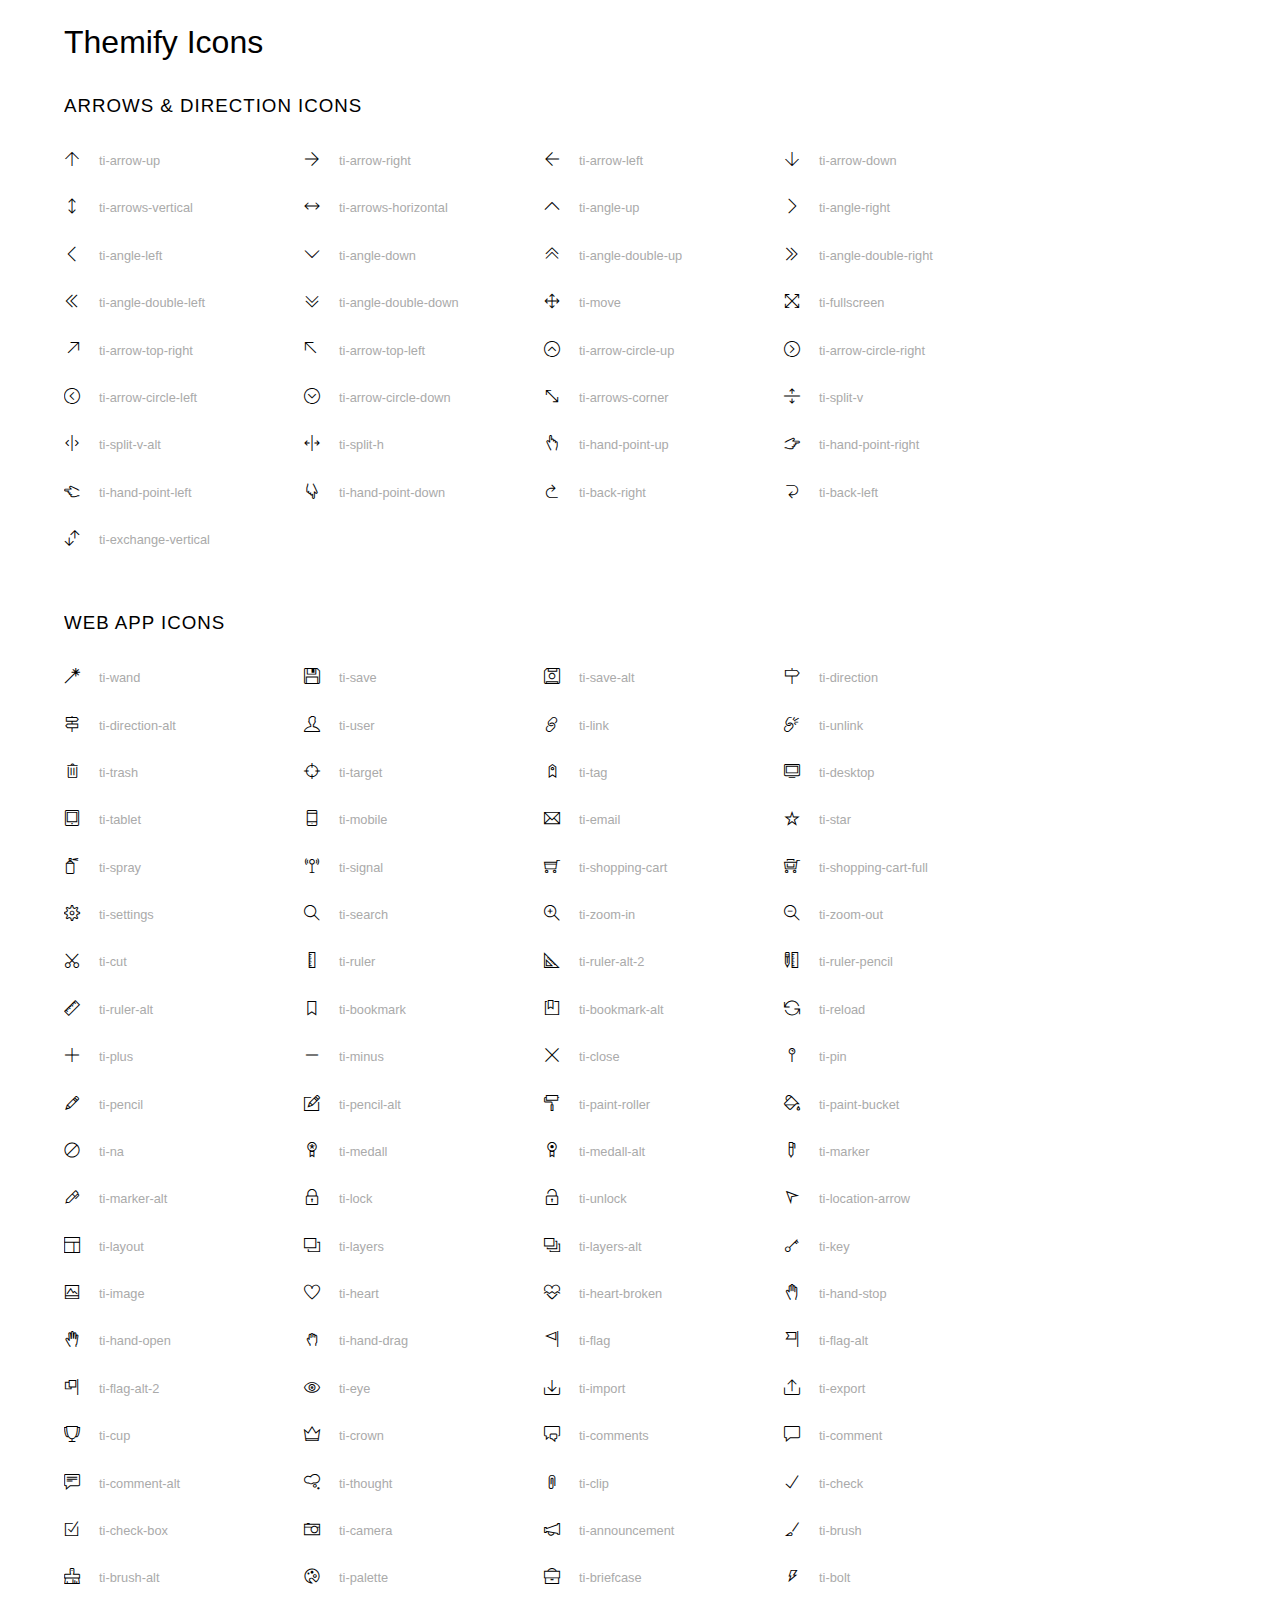
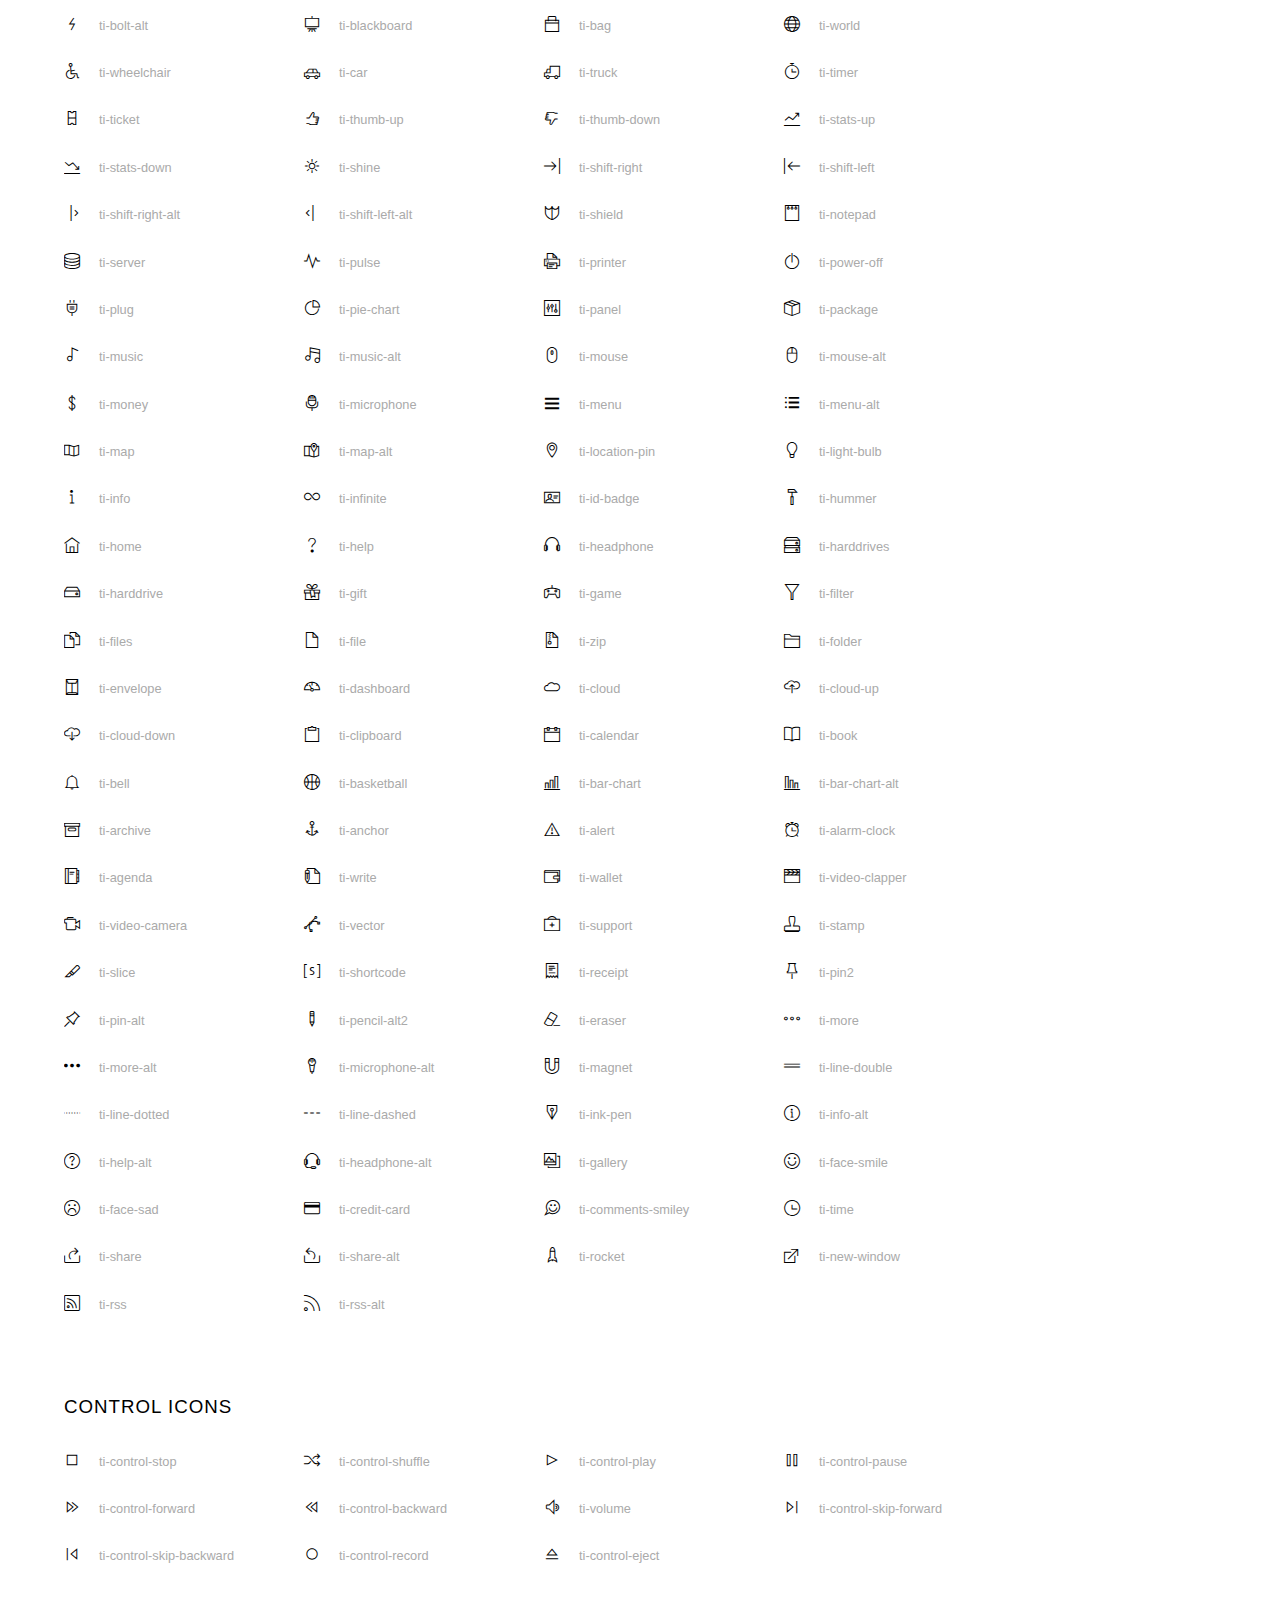
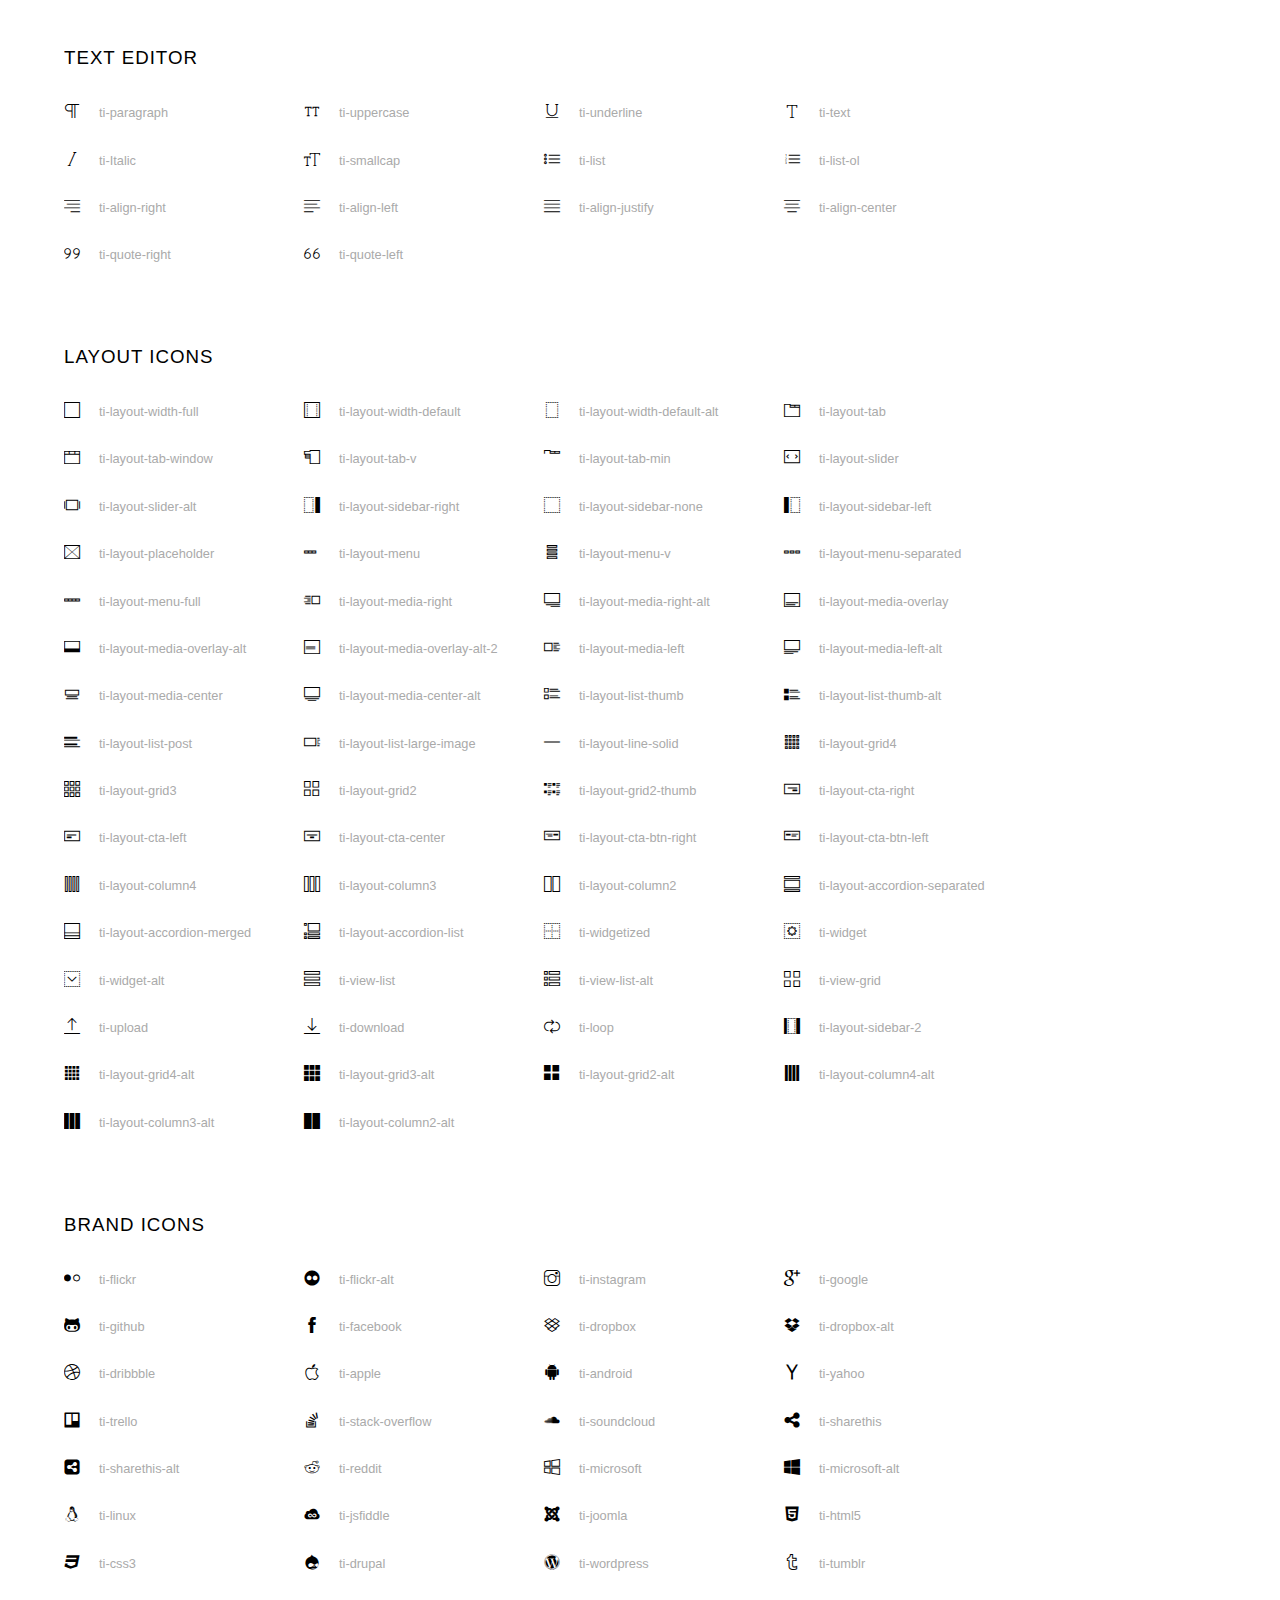
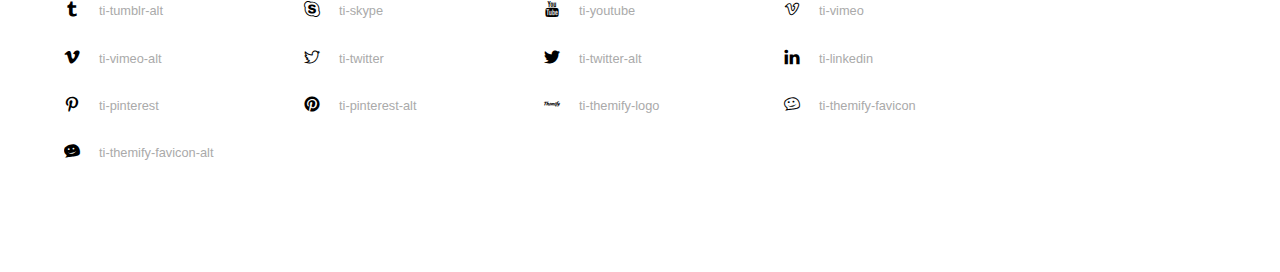
<file: public/vendors/themify-icons/index.html>
<!doctype html>
<html>
<head>
	<meta charset="utf-8">
	<title>Themify Icon Font</title>
	<meta name="viewport" content="width=device-width">
	<link rel="stylesheet" href="demo-files/demo.css">
	<link rel="stylesheet" href="themify-icons.css">
	<!--[if lt IE 8]><!-->
	<link rel="stylesheet" href="ie7/ie7.css">
	<!--<![endif]-->
</head>
<body>
	<h1>Themify Icons</h1>

	<div class="icon-section">

		<div class="icon-section">
			<h3>Arrows &amp; Direction Icons </h3>

			<div class="icon-container">
				<span class="ti-arrow-up"></span><span class="icon-name"> ti-arrow-up</span>
			</div>
			<div class="icon-container">
				<span class="ti-arrow-right"></span><span class="icon-name"> ti-arrow-right</span>
			</div>
			<div class="icon-container">
				<span class="ti-arrow-left"></span><span class="icon-name"> ti-arrow-left</span>
			</div>
			<div class="icon-container">
				<span class="ti-arrow-down"></span><span class="icon-name"> ti-arrow-down</span>
			</div>
			<div class="icon-container">
				<span class="ti-arrows-vertical"></span><span class="icon-name"> ti-arrows-vertical</span>
			</div>
			<div class="icon-container">
				<span class="ti-arrows-horizontal"></span><span class="icon-name"> ti-arrows-horizontal</span>
			</div>
			<div class="icon-container">
				<span class="ti-angle-up"></span><span class="icon-name"> ti-angle-up</span>
			</div>
			<div class="icon-container">
				<span class="ti-angle-right"></span><span class="icon-name"> ti-angle-right</span>
			</div>
			<div class="icon-container">
				<span class="ti-angle-left"></span><span class="icon-name"> ti-angle-left</span>
			</div>
			<div class="icon-container">
				<span class="ti-angle-down"></span><span class="icon-name"> ti-angle-down</span>
			</div>	
			<div class="icon-container">
				<span class="ti-angle-double-up"></span><span class="icon-name"> ti-angle-double-up</span>
			</div>
			<div class="icon-container">
				<span class="ti-angle-double-right"></span><span class="icon-name"> ti-angle-double-right</span>
			</div>
			<div class="icon-container">
				<span class="ti-angle-double-left"></span><span class="icon-name"> ti-angle-double-left</span>
			</div>
			<div class="icon-container">
				<span class="ti-angle-double-down"></span><span class="icon-name"> ti-angle-double-down</span>
			</div>					
			<div class="icon-container">
				<span class="ti-move"></span><span class="icon-name"> ti-move</span>
			</div>
			<div class="icon-container">
				<span class="ti-fullscreen"></span><span class="icon-name"> ti-fullscreen</span>
			</div>
			<div class="icon-container">
				<span class="ti-arrow-top-right"></span><span class="icon-name"> ti-arrow-top-right</span>
			</div>
			<div class="icon-container">
				<span class="ti-arrow-top-left"></span><span class="icon-name"> ti-arrow-top-left</span>
			</div>
			<div class="icon-container">
				<span class="ti-arrow-circle-up"></span><span class="icon-name"> ti-arrow-circle-up</span>
			</div>
			<div class="icon-container">
				<span class="ti-arrow-circle-right"></span><span class="icon-name"> ti-arrow-circle-right</span>
			</div>
			<div class="icon-container">
				<span class="ti-arrow-circle-left"></span><span class="icon-name"> ti-arrow-circle-left</span>
			</div>
			<div class="icon-container">
				<span class="ti-arrow-circle-down"></span><span class="icon-name"> ti-arrow-circle-down</span>
			</div>
			<div class="icon-container">
				<span class="ti-arrows-corner"></span><span class="icon-name"> ti-arrows-corner</span>
			</div>
			<div class="icon-container">
				<span class="ti-split-v"></span><span class="icon-name"> ti-split-v</span>
			</div>

			<div class="icon-container">
				<span class="ti-split-v-alt"></span><span class="icon-name"> ti-split-v-alt</span>
			</div>
			<div class="icon-container">
				<span class="ti-split-h"></span><span class="icon-name"> ti-split-h</span>
			</div>
			<div class="icon-container">
				<span class="ti-hand-point-up"></span><span class="icon-name"> ti-hand-point-up</span>
			</div>
			<div class="icon-container">
				<span class="ti-hand-point-right"></span><span class="icon-name"> ti-hand-point-right</span>
			</div>
			<div class="icon-container">
				<span class="ti-hand-point-left"></span><span class="icon-name"> ti-hand-point-left</span>
			</div>
			<div class="icon-container">
				<span class="ti-hand-point-down"></span><span class="icon-name"> ti-hand-point-down</span>
			</div>
			<div class="icon-container">
				<span class="ti-back-right"></span><span class="icon-name"> ti-back-right</span>
			</div>
			<div class="icon-container">
				<span class="ti-back-left"></span><span class="icon-name"> ti-back-left</span>
			</div>
			<div class="icon-container">
				<span class="ti-exchange-vertical"></span><span class="icon-name"> ti-exchange-vertical</span>
			</div>

		</div> <!-- Arrows Icons -->



		<h3>Web App Icons</h3>
		
		<div class="icon-section">

			<div class="icon-container">
				<span class="ti-wand"></span><span class="icon-name"> ti-wand</span>
			</div>
			<div class="icon-container">
				<span class="ti-save"></span><span class="icon-name"> ti-save</span>
			</div>
			<div class="icon-container">
				<span class="ti-save-alt"></span><span class="icon-name"> ti-save-alt</span>
			</div>

			<div class="icon-container">
				<span class="ti-direction"></span><span class="icon-name"> ti-direction</span>
			</div>
			<div class="icon-container">
				<span class="ti-direction-alt"></span><span class="icon-name"> ti-direction-alt</span>
			</div>
			<div class="icon-container">
				<span class="ti-user"></span><span class="icon-name"> ti-user</span>
			</div>
			<div class="icon-container">
				<span class="ti-link"></span><span class="icon-name"> ti-link</span>
			</div>
			<div class="icon-container">
				<span class="ti-unlink"></span><span class="icon-name"> ti-unlink</span>
			</div>
			<div class="icon-container">
				<span class="ti-trash"></span><span class="icon-name"> ti-trash</span>
			</div>
			<div class="icon-container">
				<span class="ti-target"></span><span class="icon-name"> ti-target</span>
			</div>
			<div class="icon-container">
				<span class="ti-tag"></span><span class="icon-name"> ti-tag</span>
			</div>
			<div class="icon-container">
				<span class="ti-desktop"></span><span class="icon-name"> ti-desktop</span>
			</div>
			<div class="icon-container">
				<span class="ti-tablet"></span><span class="icon-name"> ti-tablet</span>
			</div>
			<div class="icon-container">
				<span class="ti-mobile"></span><span class="icon-name"> ti-mobile</span>
			</div>
			<div class="icon-container">
				<span class="ti-email"></span><span class="icon-name"> ti-email</span>
			</div>	
			<div class="icon-container">
				<span class="ti-star"></span><span class="icon-name"> ti-star</span>
			</div>
			<div class="icon-container">
				<span class="ti-spray"></span><span class="icon-name"> ti-spray</span>
			</div>
			<div class="icon-container">
				<span class="ti-signal"></span><span class="icon-name"> ti-signal</span>
			</div>
			<div class="icon-container">
				<span class="ti-shopping-cart"></span><span class="icon-name"> ti-shopping-cart</span>
			</div>
			<div class="icon-container">
				<span class="ti-shopping-cart-full"></span><span class="icon-name"> ti-shopping-cart-full</span>
			</div>
			<div class="icon-container">
				<span class="ti-settings"></span><span class="icon-name"> ti-settings</span>
			</div>
			<div class="icon-container">
				<span class="ti-search"></span><span class="icon-name"> ti-search</span>
			</div>
			<div class="icon-container">
				<span class="ti-zoom-in"></span><span class="icon-name"> ti-zoom-in</span>
			</div>
			<div class="icon-container">
				<span class="ti-zoom-out"></span><span class="icon-name"> ti-zoom-out</span>
			</div>
			<div class="icon-container">
				<span class="ti-cut"></span><span class="icon-name"> ti-cut</span>
			</div>
			<div class="icon-container">
				<span class="ti-ruler"></span><span class="icon-name"> ti-ruler</span>
			</div>
			<div class="icon-container">
				<span class="ti-ruler-alt-2"></span><span class="icon-name"> ti-ruler-alt-2</span>
			</div>			
			<div class="icon-container">
				<span class="ti-ruler-pencil"></span><span class="icon-name"> ti-ruler-pencil</span>
			</div>
			<div class="icon-container">
				<span class="ti-ruler-alt"></span><span class="icon-name"> ti-ruler-alt</span>
			</div>
			<div class="icon-container">
				<span class="ti-bookmark"></span><span class="icon-name"> ti-bookmark</span>
			</div>
			<div class="icon-container">
				<span class="ti-bookmark-alt"></span><span class="icon-name"> ti-bookmark-alt</span>
			</div>
			<div class="icon-container">
				<span class="ti-reload"></span><span class="icon-name"> ti-reload</span>
			</div>
			<div class="icon-container">
				<span class="ti-plus"></span><span class="icon-name"> ti-plus</span>
			</div>
			<div class="icon-container">
				<span class="ti-minus"></span><span class="icon-name"> ti-minus</span>
			</div>
			<div class="icon-container">
				<span class="ti-close"></span><span class="icon-name"> ti-close</span>
			</div>			
			<div class="icon-container">
				<span class="ti-pin"></span><span class="icon-name"> ti-pin</span>
			</div>
			<div class="icon-container">
				<span class="ti-pencil"></span><span class="icon-name"> ti-pencil</span>
			</div>
					
		  	<div class="icon-container">
				<span class="ti-pencil-alt"></span><span class="icon-name"> ti-pencil-alt</span>
			</div>
			<div class="icon-container">
				<span class="ti-paint-roller"></span><span class="icon-name"> ti-paint-roller</span>
			</div>
			<div class="icon-container">
				<span class="ti-paint-bucket"></span><span class="icon-name"> ti-paint-bucket</span>
			</div>
			<div class="icon-container">
				<span class="ti-na"></span><span class="icon-name"> ti-na</span>
			</div>
			<div class="icon-container">
				<span class="ti-medall"></span><span class="icon-name"> ti-medall</span>
			</div>
			<div class="icon-container">
				<span class="ti-medall-alt"></span><span class="icon-name"> ti-medall-alt</span>
			</div>
			<div class="icon-container">
				<span class="ti-marker"></span><span class="icon-name"> ti-marker</span>
			</div>
			<div class="icon-container">
				<span class="ti-marker-alt"></span><span class="icon-name"> ti-marker-alt</span>
			</div>

			<div class="icon-container">
				<span class="ti-lock"></span><span class="icon-name"> ti-lock</span>
			</div>
			<div class="icon-container">
				<span class="ti-unlock"></span><span class="icon-name"> ti-unlock</span>
			</div>
			<div class="icon-container">
				<span class="ti-location-arrow"></span><span class="icon-name"> ti-location-arrow</span>
			</div>
			<div class="icon-container">
				<span class="ti-layout"></span><span class="icon-name"> ti-layout</span>
			</div>
			<div class="icon-container">
				<span class="ti-layers"></span><span class="icon-name"> ti-layers</span>
			</div>
			<div class="icon-container">
				<span class="ti-layers-alt"></span><span class="icon-name"> ti-layers-alt</span>
			</div>
			<div class="icon-container">
				<span class="ti-key"></span><span class="icon-name"> ti-key</span>
			</div>
			<div class="icon-container">
				<span class="ti-image"></span><span class="icon-name"> ti-image</span>
			</div>
			<div class="icon-container">
				<span class="ti-heart"></span><span class="icon-name"> ti-heart</span>
			</div>
			<div class="icon-container">
				<span class="ti-heart-broken"></span><span class="icon-name"> ti-heart-broken</span>
			</div>
			<div class="icon-container">
				<span class="ti-hand-stop"></span><span class="icon-name"> ti-hand-stop</span>
			</div>
			<div class="icon-container">
				<span class="ti-hand-open"></span><span class="icon-name"> ti-hand-open</span>
			</div>
			<div class="icon-container">
				<span class="ti-hand-drag"></span><span class="icon-name"> ti-hand-drag</span>
			</div>
			<div class="icon-container">
				<span class="ti-flag"></span><span class="icon-name"> ti-flag</span>
			</div>
			<div class="icon-container">
				<span class="ti-flag-alt"></span><span class="icon-name"> ti-flag-alt</span>
			</div>
			<div class="icon-container">
				<span class="ti-flag-alt-2"></span><span class="icon-name"> ti-flag-alt-2</span>
			</div>
			<div class="icon-container">
				<span class="ti-eye"></span><span class="icon-name"> ti-eye</span>
			</div>
			<div class="icon-container">
				<span class="ti-import"></span><span class="icon-name"> ti-import</span>
			</div>			
			<div class="icon-container">
				<span class="ti-export"></span><span class="icon-name"> ti-export</span>
			</div>
			<div class="icon-container">
				<span class="ti-cup"></span><span class="icon-name"> ti-cup</span>
			</div>
			<div class="icon-container">
				<span class="ti-crown"></span><span class="icon-name"> ti-crown</span>
			</div>
			<div class="icon-container">
				<span class="ti-comments"></span><span class="icon-name"> ti-comments</span>
			</div>
			<div class="icon-container">
				<span class="ti-comment"></span><span class="icon-name"> ti-comment</span>
			</div>
			<div class="icon-container">
				<span class="ti-comment-alt"></span><span class="icon-name"> ti-comment-alt</span>
			</div>
			<div class="icon-container">
				<span class="ti-thought"></span><span class="icon-name"> ti-thought</span>
			</div>			
			<div class="icon-container">
				<span class="ti-clip"></span><span class="icon-name"> ti-clip</span>
			</div>

			<div class="icon-container">
				<span class="ti-check"></span><span class="icon-name"> ti-check</span>
			</div>
			<div class="icon-container">
				<span class="ti-check-box"></span><span class="icon-name"> ti-check-box</span>
			</div>
			<div class="icon-container">
				<span class="ti-camera"></span><span class="icon-name"> ti-camera</span>
			</div>
			<div class="icon-container">
				<span class="ti-announcement"></span><span class="icon-name"> ti-announcement</span>
			</div>
			<div class="icon-container">
				<span class="ti-brush"></span><span class="icon-name"> ti-brush</span>
			</div>
			<div class="icon-container">
				<span class="ti-brush-alt"></span><span class="icon-name"> ti-brush-alt</span>
			</div>
			<div class="icon-container">
				<span class="ti-palette"></span><span class="icon-name"> ti-palette</span>
			</div>			
			<div class="icon-container">
				<span class="ti-briefcase"></span><span class="icon-name"> ti-briefcase</span>
			</div>
			<div class="icon-container">
				<span class="ti-bolt"></span><span class="icon-name"> ti-bolt</span>
			</div>
			<div class="icon-container">
				<span class="ti-bolt-alt"></span><span class="icon-name"> ti-bolt-alt</span>
			</div>
			<div class="icon-container">
				<span class="ti-blackboard"></span><span class="icon-name"> ti-blackboard</span>
			</div>
			<div class="icon-container">
				<span class="ti-bag"></span><span class="icon-name"> ti-bag</span>
			</div>
			<div class="icon-container">
				<span class="ti-world"></span><span class="icon-name"> ti-world</span>
			</div>
			<div class="icon-container">
				<span class="ti-wheelchair"></span><span class="icon-name"> ti-wheelchair</span>
			</div>
			<div class="icon-container">
				<span class="ti-car"></span><span class="icon-name"> ti-car</span>
			</div>
			<div class="icon-container">
				<span class="ti-truck"></span><span class="icon-name"> ti-truck</span>
			</div>
			<div class="icon-container">
				<span class="ti-timer"></span><span class="icon-name"> ti-timer</span>
			</div>
			<div class="icon-container">
				<span class="ti-ticket"></span><span class="icon-name"> ti-ticket</span>
			</div>
			<div class="icon-container">
				<span class="ti-thumb-up"></span><span class="icon-name"> ti-thumb-up</span>
			</div>
			<div class="icon-container">
				<span class="ti-thumb-down"></span><span class="icon-name"> ti-thumb-down</span>
			</div>

			<div class="icon-container">
				<span class="ti-stats-up"></span><span class="icon-name"> ti-stats-up</span>
			</div>
			<div class="icon-container">
				<span class="ti-stats-down"></span><span class="icon-name"> ti-stats-down</span>
			</div>
			<div class="icon-container">
				<span class="ti-shine"></span><span class="icon-name"> ti-shine</span>
			</div>
			<div class="icon-container">
				<span class="ti-shift-right"></span><span class="icon-name"> ti-shift-right</span>
			</div>
			<div class="icon-container">
				<span class="ti-shift-left"></span><span class="icon-name"> ti-shift-left</span>
			</div>

			<div class="icon-container">
				<span class="ti-shift-right-alt"></span><span class="icon-name"> ti-shift-right-alt</span>
			</div>
			<div class="icon-container">
				<span class="ti-shift-left-alt"></span><span class="icon-name"> ti-shift-left-alt</span>
			</div>
			<div class="icon-container">
				<span class="ti-shield"></span><span class="icon-name"> ti-shield</span>
			</div>
			<div class="icon-container">
				<span class="ti-notepad"></span><span class="icon-name"> ti-notepad</span>
			</div>
			<div class="icon-container">
				<span class="ti-server"></span><span class="icon-name"> ti-server</span>
			</div>

			<div class="icon-container">
				<span class="ti-pulse"></span><span class="icon-name"> ti-pulse</span>
			</div>
			<div class="icon-container">
				<span class="ti-printer"></span><span class="icon-name"> ti-printer</span>
			</div>
			<div class="icon-container">
				<span class="ti-power-off"></span><span class="icon-name"> ti-power-off</span>
			</div>
			<div class="icon-container">
				<span class="ti-plug"></span><span class="icon-name"> ti-plug</span>
			</div>
			<div class="icon-container">
				<span class="ti-pie-chart"></span><span class="icon-name"> ti-pie-chart</span>
			</div>

			<div class="icon-container">
				<span class="ti-panel"></span><span class="icon-name"> ti-panel</span>
			</div>
			<div class="icon-container">
				<span class="ti-package"></span><span class="icon-name"> ti-package</span>
			</div>
			<div class="icon-container">
				<span class="ti-music"></span><span class="icon-name"> ti-music</span>
			</div>
			<div class="icon-container">
				<span class="ti-music-alt"></span><span class="icon-name"> ti-music-alt</span>
			</div>
			<div class="icon-container">
				<span class="ti-mouse"></span><span class="icon-name"> ti-mouse</span>
			</div>
			<div class="icon-container">
				<span class="ti-mouse-alt"></span><span class="icon-name"> ti-mouse-alt</span>
			</div>
			<div class="icon-container">
				<span class="ti-money"></span><span class="icon-name"> ti-money</span>
			</div>
			<div class="icon-container">
				<span class="ti-microphone"></span><span class="icon-name"> ti-microphone</span>
			</div>
			<div class="icon-container">
				<span class="ti-menu"></span><span class="icon-name"> ti-menu</span>
			</div>
			<div class="icon-container">
				<span class="ti-menu-alt"></span><span class="icon-name"> ti-menu-alt</span>
			</div>
			<div class="icon-container">
				<span class="ti-map"></span><span class="icon-name"> ti-map</span>
			</div>
			<div class="icon-container">
				<span class="ti-map-alt"></span><span class="icon-name"> ti-map-alt</span>
			</div>

			<div class="icon-container">
				<span class="ti-location-pin"></span><span class="icon-name"> ti-location-pin</span>
			</div>

			<div class="icon-container">
				<span class="ti-light-bulb"></span><span class="icon-name"> ti-light-bulb</span>
			</div>
			<div class="icon-container">
				<span class="ti-info"></span><span class="icon-name"> ti-info</span>
			</div>
			<div class="icon-container">
				<span class="ti-infinite"></span><span class="icon-name"> ti-infinite</span>
			</div>
			<div class="icon-container">
				<span class="ti-id-badge"></span><span class="icon-name"> ti-id-badge</span>
			</div>
			<div class="icon-container">
				<span class="ti-hummer"></span><span class="icon-name"> ti-hummer</span>
			</div>
			<div class="icon-container">
				<span class="ti-home"></span><span class="icon-name"> ti-home</span>
			</div>
			<div class="icon-container">
				<span class="ti-help"></span><span class="icon-name"> ti-help</span>
			</div>
			<div class="icon-container">
				<span class="ti-headphone"></span><span class="icon-name"> ti-headphone</span>
			</div>
			<div class="icon-container">
				<span class="ti-harddrives"></span><span class="icon-name"> ti-harddrives</span>
			</div>
			<div class="icon-container">
				<span class="ti-harddrive"></span><span class="icon-name"> ti-harddrive</span>
			</div>
			<div class="icon-container">
				<span class="ti-gift"></span><span class="icon-name"> ti-gift</span>
			</div>
			<div class="icon-container">
				<span class="ti-game"></span><span class="icon-name"> ti-game</span>
			</div>
			<div class="icon-container">
				<span class="ti-filter"></span><span class="icon-name"> ti-filter</span>
			</div>
			<div class="icon-container">
				<span class="ti-files"></span><span class="icon-name"> ti-files</span>
			</div>
			<div class="icon-container">
				<span class="ti-file"></span><span class="icon-name"> ti-file</span>
			</div>
			<div class="icon-container">
				<span class="ti-zip"></span><span class="icon-name"> ti-zip</span>
			</div>
			<div class="icon-container">
				<span class="ti-folder"></span><span class="icon-name"> ti-folder</span>
			</div>			
			<div class="icon-container">
				<span class="ti-envelope"></span><span class="icon-name"> ti-envelope</span>
			</div>


			<div class="icon-container">
				<span class="ti-dashboard"></span><span class="icon-name"> ti-dashboard</span>
			</div>
			<div class="icon-container">
				<span class="ti-cloud"></span><span class="icon-name"> ti-cloud</span>
			</div>
			<div class="icon-container">
				<span class="ti-cloud-up"></span><span class="icon-name"> ti-cloud-up</span>
			</div>
			<div class="icon-container">
				<span class="ti-cloud-down"></span><span class="icon-name"> ti-cloud-down</span>
			</div>
			<div class="icon-container">
				<span class="ti-clipboard"></span><span class="icon-name"> ti-clipboard</span>
			</div>
			<div class="icon-container">
				<span class="ti-calendar"></span><span class="icon-name"> ti-calendar</span>
			</div>
			<div class="icon-container">
				<span class="ti-book"></span><span class="icon-name"> ti-book</span>
			</div>
			<div class="icon-container">
				<span class="ti-bell"></span><span class="icon-name"> ti-bell</span>
			</div>
			<div class="icon-container">
				<span class="ti-basketball"></span><span class="icon-name"> ti-basketball</span>
			</div>
			<div class="icon-container">
				<span class="ti-bar-chart"></span><span class="icon-name"> ti-bar-chart</span>
			</div>
			<div class="icon-container">
				<span class="ti-bar-chart-alt"></span><span class="icon-name"> ti-bar-chart-alt</span>
			</div>


			<div class="icon-container">
				<span class="ti-archive"></span><span class="icon-name"> ti-archive</span>
			</div>
			<div class="icon-container">
				<span class="ti-anchor"></span><span class="icon-name"> ti-anchor</span>
			</div>

			<div class="icon-container">
				<span class="ti-alert"></span><span class="icon-name"> ti-alert</span>
			</div>
			<div class="icon-container">
				<span class="ti-alarm-clock"></span><span class="icon-name"> ti-alarm-clock</span>
			</div>
			<div class="icon-container">
				<span class="ti-agenda"></span><span class="icon-name"> ti-agenda</span>
			</div>
			<div class="icon-container">
				<span class="ti-write"></span><span class="icon-name"> ti-write</span>
			</div>

			<div class="icon-container">
				<span class="ti-wallet"></span><span class="icon-name"> ti-wallet</span>
			</div>
			<div class="icon-container">
				<span class="ti-video-clapper"></span><span class="icon-name"> ti-video-clapper</span>
			</div>
			<div class="icon-container">
				<span class="ti-video-camera"></span><span class="icon-name"> ti-video-camera</span>
			</div>
			<div class="icon-container">
				<span class="ti-vector"></span><span class="icon-name"> ti-vector</span>
			</div>

			<div class="icon-container">
				<span class="ti-support"></span><span class="icon-name"> ti-support</span>
			</div>
			<div class="icon-container">
				<span class="ti-stamp"></span><span class="icon-name"> ti-stamp</span>
			</div>
			<div class="icon-container">
				<span class="ti-slice"></span><span class="icon-name"> ti-slice</span>
			</div>
			<div class="icon-container">
				<span class="ti-shortcode"></span><span class="icon-name"> ti-shortcode</span>
			</div>
			<div class="icon-container">
				<span class="ti-receipt"></span><span class="icon-name"> ti-receipt</span>
			</div>
			<div class="icon-container">
				<span class="ti-pin2"></span><span class="icon-name"> ti-pin2</span>
			</div>
			<div class="icon-container">
				<span class="ti-pin-alt"></span><span class="icon-name"> ti-pin-alt</span>
			</div>
			<div class="icon-container">
				<span class="ti-pencil-alt2"></span><span class="icon-name"> ti-pencil-alt2</span>
			</div>
			<div class="icon-container">
				<span class="ti-eraser"></span><span class="icon-name"> ti-eraser</span>
			</div>			
			<div class="icon-container">
				<span class="ti-more"></span><span class="icon-name"> ti-more</span>
			</div>
			<div class="icon-container">
				<span class="ti-more-alt"></span><span class="icon-name"> ti-more-alt</span>
			</div>
			<div class="icon-container">
				<span class="ti-microphone-alt"></span><span class="icon-name"> ti-microphone-alt</span>
			</div>
			<div class="icon-container">
				<span class="ti-magnet"></span><span class="icon-name"> ti-magnet</span>
			</div>
			<div class="icon-container">
				<span class="ti-line-double"></span><span class="icon-name"> ti-line-double</span>
			</div>
			<div class="icon-container">
				<span class="ti-line-dotted"></span><span class="icon-name"> ti-line-dotted</span>
			</div>
			<div class="icon-container">
				<span class="ti-line-dashed"></span><span class="icon-name"> ti-line-dashed</span>
			</div>

			<div class="icon-container">
				<span class="ti-ink-pen"></span><span class="icon-name"> ti-ink-pen</span>
			</div>
			<div class="icon-container">
				<span class="ti-info-alt"></span><span class="icon-name"> ti-info-alt</span>
			</div>
			<div class="icon-container">
				<span class="ti-help-alt"></span><span class="icon-name"> ti-help-alt</span>
			</div>
			<div class="icon-container">
				<span class="ti-headphone-alt"></span><span class="icon-name"> ti-headphone-alt</span>
			</div>

			<div class="icon-container">
				<span class="ti-gallery"></span><span class="icon-name"> ti-gallery</span>
			</div>
			<div class="icon-container">
				<span class="ti-face-smile"></span><span class="icon-name"> ti-face-smile</span>
			</div>
			<div class="icon-container">
				<span class="ti-face-sad"></span><span class="icon-name"> ti-face-sad</span>
			</div>
			<div class="icon-container">
				<span class="ti-credit-card"></span><span class="icon-name"> ti-credit-card</span>
			</div>
			<div class="icon-container">
				<span class="ti-comments-smiley"></span><span class="icon-name"> ti-comments-smiley</span>
			</div>
			<div class="icon-container">
				<span class="ti-time"></span><span class="icon-name"> ti-time</span>
			</div>
			<div class="icon-container">
				<span class="ti-share"></span><span class="icon-name"> ti-share</span>
			</div>
			<div class="icon-container">
				<span class="ti-share-alt"></span><span class="icon-name"> ti-share-alt</span>
			</div>
			<div class="icon-container">
				<span class="ti-rocket"></span><span class="icon-name"> ti-rocket</span>
			</div>

			<div class="icon-container">
				<span class="ti-new-window"></span><span class="icon-name"> ti-new-window</span>
			</div>

			<div class="icon-container">
				<span class="ti-rss"></span><span class="icon-name"> ti-rss</span>
			</div>

			<div class="icon-container">
				<span class="ti-rss-alt"></span><span class="icon-name"> ti-rss-alt</span>
			</div>
			
		</div><!-- Web App Icons -->


		<div class="icon-section">
			<h3>Control Icons</h3>
			<div class="icon-container">
				<span class="ti-control-stop"></span><span class="icon-name"> ti-control-stop</span>
			</div>
			<div class="icon-container">
				<span class="ti-control-shuffle"></span><span class="icon-name"> ti-control-shuffle</span>
			</div>
			<div class="icon-container">
				<span class="ti-control-play"></span><span class="icon-name"> ti-control-play</span>
			</div>
			<div class="icon-container">
				<span class="ti-control-pause"></span><span class="icon-name"> ti-control-pause</span>
			</div>
			<div class="icon-container">
				<span class="ti-control-forward"></span><span class="icon-name"> ti-control-forward</span>
			</div>
			<div class="icon-container">
				<span class="ti-control-backward"></span><span class="icon-name"> ti-control-backward</span>
			</div>	
			<div class="icon-container">
				<span class="ti-volume"></span><span class="icon-name"> ti-volume</span>
			</div>
			<div class="icon-container">
				<span class="ti-control-skip-forward"></span><span class="icon-name"> ti-control-skip-forward</span>
			</div>
			<div class="icon-container">
				<span class="ti-control-skip-backward"></span><span class="icon-name"> ti-control-skip-backward</span>
			</div>
			<div class="icon-container">
				<span class="ti-control-record"></span><span class="icon-name"> ti-control-record</span>
			</div>
			<div class="icon-container">
				<span class="ti-control-eject"></span><span class="icon-name"> ti-control-eject</span>
			</div>			
		</div> <!-- Control Icons -->


		<div class="icon-section">
			<h3>Text Editor</h3>

			<div class="icon-container">
				<span class="ti-paragraph"></span><span class="icon-name"> ti-paragraph</span>
			</div>
			<div class="icon-container">
				<span class="ti-uppercase"></span><span class="icon-name"> ti-uppercase</span>
			</div>

			<div class="icon-container">
				<span class="ti-underline"></span><span class="icon-name"> ti-underline</span>
			</div>
			<div class="icon-container">
				<span class="ti-text"></span><span class="icon-name"> ti-text</span>
			</div>
			<div class="icon-container">
				<span class="ti-Italic"></span><span class="icon-name"> ti-Italic</span>
			</div>
			<div class="icon-container">
				<span class="ti-smallcap"></span><span class="icon-name"> ti-smallcap</span>
			</div>
			<div class="icon-container">
				<span class="ti-list"></span><span class="icon-name"> ti-list</span>
			</div>
			<div class="icon-container">
				<span class="ti-list-ol"></span><span class="icon-name"> ti-list-ol</span>
			</div>
			<div class="icon-container">
				<span class="ti-align-right"></span><span class="icon-name"> ti-align-right</span>
			</div>
			<div class="icon-container">
				<span class="ti-align-left"></span><span class="icon-name"> ti-align-left</span>
			</div>
			<div class="icon-container">
				<span class="ti-align-justify"></span><span class="icon-name"> ti-align-justify</span>
			</div>
			<div class="icon-container">
				<span class="ti-align-center"></span><span class="icon-name"> ti-align-center</span>
			</div>
			<div class="icon-container">
				<span class="ti-quote-right"></span><span class="icon-name"> ti-quote-right</span>
			</div>
			<div class="icon-container">
				<span class="ti-quote-left"></span><span class="icon-name"> ti-quote-left</span>
			</div>

		</div> <!-- Text Editor -->



		<div class="icon-section">
			<h3>Layout Icons</h3>
			<div class="icon-container">
				<span class="ti-layout-width-full"></span><span class="icon-name"> ti-layout-width-full</span>
			</div>
			<div class="icon-container">
				<span class="ti-layout-width-default"></span><span class="icon-name"> ti-layout-width-default</span>
			</div>
			<div class="icon-container">
				<span class="ti-layout-width-default-alt"></span><span class="icon-name"> ti-layout-width-default-alt</span>
			</div>
			<div class="icon-container">
				<span class="ti-layout-tab"></span><span class="icon-name"> ti-layout-tab</span>
			</div>
			<div class="icon-container">
				<span class="ti-layout-tab-window"></span><span class="icon-name"> ti-layout-tab-window</span>
			</div>
			<div class="icon-container">
				<span class="ti-layout-tab-v"></span><span class="icon-name"> ti-layout-tab-v</span>
			</div>
			<div class="icon-container">
				<span class="ti-layout-tab-min"></span><span class="icon-name"> ti-layout-tab-min</span>
			</div>
			<div class="icon-container">
				<span class="ti-layout-slider"></span><span class="icon-name"> ti-layout-slider</span>
			</div>
			<div class="icon-container">
				<span class="ti-layout-slider-alt"></span><span class="icon-name"> ti-layout-slider-alt</span>
			</div>
			<div class="icon-container">
				<span class="ti-layout-sidebar-right"></span><span class="icon-name"> ti-layout-sidebar-right</span>
			</div>
			<div class="icon-container">
				<span class="ti-layout-sidebar-none"></span><span class="icon-name"> ti-layout-sidebar-none</span>
			</div>
			<div class="icon-container">
				<span class="ti-layout-sidebar-left"></span><span class="icon-name"> ti-layout-sidebar-left</span>
			</div>
			<div class="icon-container">
				<span class="ti-layout-placeholder"></span><span class="icon-name"> ti-layout-placeholder</span>
			</div>
			<div class="icon-container">
				<span class="ti-layout-menu"></span><span class="icon-name"> ti-layout-menu</span>
			</div>
			<div class="icon-container">
				<span class="ti-layout-menu-v"></span><span class="icon-name"> ti-layout-menu-v</span>
			</div>
			<div class="icon-container">
				<span class="ti-layout-menu-separated"></span><span class="icon-name"> ti-layout-menu-separated</span>
			</div>
			<div class="icon-container">
				<span class="ti-layout-menu-full"></span><span class="icon-name"> ti-layout-menu-full</span>
			</div>
			<div class="icon-container">
				<span class="ti-layout-media-right"></span><span class="icon-name"> ti-layout-media-right</span>
			</div>
			<div class="icon-container">
				<span class="ti-layout-media-right-alt"></span><span class="icon-name"> ti-layout-media-right-alt</span>
			</div>
			<div class="icon-container">
				<span class="ti-layout-media-overlay"></span><span class="icon-name"> ti-layout-media-overlay</span>
			</div>
			<div class="icon-container">
				<span class="ti-layout-media-overlay-alt"></span><span class="icon-name"> ti-layout-media-overlay-alt</span>
			</div>
			<div class="icon-container">
				<span class="ti-layout-media-overlay-alt-2"></span><span class="icon-name"> ti-layout-media-overlay-alt-2</span>
			</div>
			<div class="icon-container">
				<span class="ti-layout-media-left"></span><span class="icon-name"> ti-layout-media-left</span>
			</div>
			<div class="icon-container">
				<span class="ti-layout-media-left-alt"></span><span class="icon-name"> ti-layout-media-left-alt</span>
			</div>
			<div class="icon-container">
				<span class="ti-layout-media-center"></span><span class="icon-name"> ti-layout-media-center</span>
			</div>
			<div class="icon-container">
				<span class="ti-layout-media-center-alt"></span><span class="icon-name"> ti-layout-media-center-alt</span>
			</div>
			<div class="icon-container">
				<span class="ti-layout-list-thumb"></span><span class="icon-name"> ti-layout-list-thumb</span>
			</div>
			<div class="icon-container">
				<span class="ti-layout-list-thumb-alt"></span><span class="icon-name"> ti-layout-list-thumb-alt</span>
			</div>
			<div class="icon-container">
				<span class="ti-layout-list-post"></span><span class="icon-name"> ti-layout-list-post</span>
			</div>
			<div class="icon-container">
				<span class="ti-layout-list-large-image"></span><span class="icon-name"> ti-layout-list-large-image</span>
			</div>
			<div class="icon-container">
				<span class="ti-layout-line-solid"></span><span class="icon-name"> ti-layout-line-solid</span>
			</div>
			<div class="icon-container">
				<span class="ti-layout-grid4"></span><span class="icon-name"> ti-layout-grid4</span>
			</div>
			<div class="icon-container">
				<span class="ti-layout-grid3"></span><span class="icon-name"> ti-layout-grid3</span>
			</div>
			<div class="icon-container">
				<span class="ti-layout-grid2"></span><span class="icon-name"> ti-layout-grid2</span>
			</div>
			<div class="icon-container">
				<span class="ti-layout-grid2-thumb"></span><span class="icon-name"> ti-layout-grid2-thumb</span>
			</div>
			<div class="icon-container">
				<span class="ti-layout-cta-right"></span><span class="icon-name"> ti-layout-cta-right</span>
			</div>
			<div class="icon-container">
				<span class="ti-layout-cta-left"></span><span class="icon-name"> ti-layout-cta-left</span>
			</div>
			<div class="icon-container">
				<span class="ti-layout-cta-center"></span><span class="icon-name"> ti-layout-cta-center</span>
			</div>
			<div class="icon-container">
				<span class="ti-layout-cta-btn-right"></span><span class="icon-name"> ti-layout-cta-btn-right</span>
			</div>
			<div class="icon-container">
				<span class="ti-layout-cta-btn-left"></span><span class="icon-name"> ti-layout-cta-btn-left</span>
			</div>
			<div class="icon-container">
				<span class="ti-layout-column4"></span><span class="icon-name"> ti-layout-column4</span>
			</div>
			<div class="icon-container">
				<span class="ti-layout-column3"></span><span class="icon-name"> ti-layout-column3</span>
			</div>
			<div class="icon-container">
				<span class="ti-layout-column2"></span><span class="icon-name"> ti-layout-column2</span>
			</div>
			<div class="icon-container">
				<span class="ti-layout-accordion-separated"></span><span class="icon-name"> ti-layout-accordion-separated</span>
			</div>
			<div class="icon-container">
				<span class="ti-layout-accordion-merged"></span><span class="icon-name"> ti-layout-accordion-merged</span>
			</div>
			<div class="icon-container">
				<span class="ti-layout-accordion-list"></span><span class="icon-name"> ti-layout-accordion-list</span>
			</div>
			<div class="icon-container">
				<span class="ti-widgetized"></span><span class="icon-name"> ti-widgetized</span>
			</div>
			<div class="icon-container">
				<span class="ti-widget"></span><span class="icon-name"> ti-widget</span>
			</div>
			<div class="icon-container">
				<span class="ti-widget-alt"></span><span class="icon-name"> ti-widget-alt</span>
			</div>
			<div class="icon-container">
				<span class="ti-view-list"></span><span class="icon-name"> ti-view-list</span>
			</div>
			<div class="icon-container">
				<span class="ti-view-list-alt"></span><span class="icon-name"> ti-view-list-alt</span>
			</div>
			<div class="icon-container">
				<span class="ti-view-grid"></span><span class="icon-name"> ti-view-grid</span>
			</div>
			<div class="icon-container">
				<span class="ti-upload"></span><span class="icon-name"> ti-upload</span>
			</div>
			<div class="icon-container">
				<span class="ti-download"></span><span class="icon-name"> ti-download</span>
			</div>	
			<div class="icon-container">
				<span class="ti-loop"></span><span class="icon-name"> ti-loop</span>
			</div>
			<div class="icon-container">
				<span class="ti-layout-sidebar-2"></span><span class="icon-name"> ti-layout-sidebar-2</span>
			</div>
			<div class="icon-container">
				<span class="ti-layout-grid4-alt"></span><span class="icon-name"> ti-layout-grid4-alt</span>
			</div>
			<div class="icon-container">
				<span class="ti-layout-grid3-alt"></span><span class="icon-name"> ti-layout-grid3-alt</span>
			</div>
			<div class="icon-container">
				<span class="ti-layout-grid2-alt"></span><span class="icon-name"> ti-layout-grid2-alt</span>
			</div>
			<div class="icon-container">
				<span class="ti-layout-column4-alt"></span><span class="icon-name"> ti-layout-column4-alt</span>
			</div>
			<div class="icon-container">
				<span class="ti-layout-column3-alt"></span><span class="icon-name"> ti-layout-column3-alt</span>
			</div>
			<div class="icon-container">
				<span class="ti-layout-column2-alt"></span><span class="icon-name"> ti-layout-column2-alt</span>
			</div>		


		</div> <!-- Layout Icons -->


		<div class="icon-section">
			<h3>Brand Icons</h3>

			<div class="icon-container">
				<span class="ti-flickr"></span><span class="icon-name"> ti-flickr</span>
			</div>
			<div class="icon-container">
				<span class="ti-flickr-alt"></span><span class="icon-name"> ti-flickr-alt</span>
			</div>			
			<div class="icon-container">
				<span class="ti-instagram"></span><span class="icon-name"> ti-instagram</span>
			</div>
			<div class="icon-container">
				<span class="ti-google"></span><span class="icon-name"> ti-google</span>
			</div>
			<div class="icon-container">
				<span class="ti-github"></span><span class="icon-name"> ti-github</span>
			</div>

			<div class="icon-container">
				<span class="ti-facebook"></span><span class="icon-name"> ti-facebook</span>
			</div>
			<div class="icon-container">
				<span class="ti-dropbox"></span><span class="icon-name"> ti-dropbox</span>
			</div>
			<div class="icon-container">
				<span class="ti-dropbox-alt"></span><span class="icon-name"> ti-dropbox-alt</span>
			</div>
			<div class="icon-container">
				<span class="ti-dribbble"></span><span class="icon-name"> ti-dribbble</span>
			</div>
			<div class="icon-container">
				<span class="ti-apple"></span><span class="icon-name"> ti-apple</span>
			</div>
			<div class="icon-container">
				<span class="ti-android"></span><span class="icon-name"> ti-android</span>
			</div>
			<div class="icon-container">
				<span class="ti-yahoo"></span><span class="icon-name"> ti-yahoo</span>
			</div>
			<div class="icon-container">
				<span class="ti-trello"></span><span class="icon-name"> ti-trello</span>
			</div>
			<div class="icon-container">
				<span class="ti-stack-overflow"></span><span class="icon-name"> ti-stack-overflow</span>
			</div>
			<div class="icon-container">
				<span class="ti-soundcloud"></span><span class="icon-name"> ti-soundcloud</span>
			</div>
			<div class="icon-container">
				<span class="ti-sharethis"></span><span class="icon-name"> ti-sharethis</span>
			</div>
			<div class="icon-container">
				<span class="ti-sharethis-alt"></span><span class="icon-name"> ti-sharethis-alt</span>
			</div>
			<div class="icon-container">
				<span class="ti-reddit"></span><span class="icon-name"> ti-reddit</span>
			</div>

			<div class="icon-container">
				<span class="ti-microsoft"></span><span class="icon-name"> ti-microsoft</span>
			</div>
			<div class="icon-container">
				<span class="ti-microsoft-alt"></span><span class="icon-name"> ti-microsoft-alt</span>
			</div>
			<div class="icon-container">
				<span class="ti-linux"></span><span class="icon-name"> ti-linux</span>
			</div>
			<div class="icon-container">
				<span class="ti-jsfiddle"></span><span class="icon-name"> ti-jsfiddle</span>
			</div>
			<div class="icon-container">
				<span class="ti-joomla"></span><span class="icon-name"> ti-joomla</span>
			</div>
			<div class="icon-container">
				<span class="ti-html5"></span><span class="icon-name"> ti-html5</span>
			</div>
			<div class="icon-container">
				<span class="ti-css3"></span><span class="icon-name"> ti-css3</span>
			</div>	
			<div class="icon-container">
				<span class="ti-drupal"></span><span class="icon-name"> ti-drupal</span>
			</div>
			<div class="icon-container">
				<span class="ti-wordpress"></span><span class="icon-name"> ti-wordpress</span>
			</div>		
			<div class="icon-container">
				<span class="ti-tumblr"></span><span class="icon-name"> ti-tumblr</span>
			</div>
			<div class="icon-container">
				<span class="ti-tumblr-alt"></span><span class="icon-name"> ti-tumblr-alt</span>
			</div>
			<div class="icon-container">
				<span class="ti-skype"></span><span class="icon-name"> ti-skype</span>
			</div>
			<div class="icon-container">
				<span class="ti-youtube"></span><span class="icon-name"> ti-youtube</span>
			</div>
			<div class="icon-container">
				<span class="ti-vimeo"></span><span class="icon-name"> ti-vimeo</span>
			</div>
			<div class="icon-container">
				<span class="ti-vimeo-alt"></span><span class="icon-name"> ti-vimeo-alt</span>
			</div>			
			<div class="icon-container">
				<span class="ti-twitter"></span><span class="icon-name"> ti-twitter</span>
			</div>
			<div class="icon-container">
				<span class="ti-twitter-alt"></span><span class="icon-name"> ti-twitter-alt</span>
			</div>
			<div class="icon-container">
				<span class="ti-linkedin"></span><span class="icon-name"> ti-linkedin</span>
			</div>
			<div class="icon-container">
				<span class="ti-pinterest"></span><span class="icon-name"> ti-pinterest</span>
			</div>

			<div class="icon-container">
				<span class="ti-pinterest-alt"></span><span class="icon-name"> ti-pinterest-alt</span>
			</div>
			<div class="icon-container">
				<span class="ti-themify-logo"></span><span class="icon-name"> ti-themify-logo</span>
			</div>
			<div class="icon-container">
				<span class="ti-themify-favicon"></span><span class="icon-name"> ti-themify-favicon</span>
			</div>
			<div class="icon-container">
				<span class="ti-themify-favicon-alt"></span><span class="icon-name"> ti-themify-favicon-alt</span>
			</div>

		</div> <!-- brand Icons -->

	</div>

</body>
</html>
</file>
<file: public/vendors/themify-icons/demo-files/demo.css>
body {
	font: normal 1em/1.5em Arial, Helvetica, sans-serif;
	max-width: 90%;
	margin: 30px auto 0;
}
h1, h3 {
	font-weight: normal;
}
h3 {
	font-size: 1.4;
	text-transform: uppercase;
	letter-spacing: 1px;
}

.icon-section {
	margin: 0 0 3em;
	clear: both;
	overflow: hidden;
}
.icon-container {
	width: 240px; 
	padding: .7em 0;
	float: left; 
	position: relative;
	text-align: left;
}
.icon-container [class^="ti-"], 
.icon-container [class*=" ti-"] {
	color: #000;
	position: absolute;
	margin-top: 3px;
	transition: .3s;
}
.icon-container:hover [class^="ti-"],
.icon-container:hover [class*=" ti-"] {
	font-size: 2.2em;
	margin-top: -5px;
}
.icon-container:hover .icon-name {
	color: #000;
}
.icon-name {
	color: #aaa;
	margin-left: 35px;
	font-size: .8em;
	transition: .3s;
}
.icon-container:hover .icon-name {
	margin-left: 45px;
}
</file>
<file: public/vendors/themify-icons/themify-icons.css>
@font-face {
	font-family: 'themify';
	src:url('fonts/themify.eot?-fvbane');
	src:url('fonts/themify.eot?#iefix-fvbane') format('embedded-opentype'),
		url('fonts/themify.woff?-fvbane') format('woff'),
		url('fonts/themify.ttf?-fvbane') format('truetype'),
		url('fonts/themify.svg?-fvbane#themify') format('svg');
	font-weight: normal;
	font-style: normal;
}

[class^="ti-"], [class*=" ti-"] {
	font-family: 'themify';
	speak: none;
	font-style: normal;
	font-weight: normal;
	font-variant: normal;
	text-transform: none;
	line-height: 1;

	/* Better Font Rendering =========== */
	-webkit-font-smoothing: antialiased;
	-moz-osx-font-smoothing: grayscale;
}

.ti-wand:before {
	content: "\e600";
}
.ti-volume:before {
	content: "\e601";
}
.ti-user:before {
	content: "\e602";
}
.ti-unlock:before {
	content: "\e603";
}
.ti-unlink:before {
	content: "\e604";
}
.ti-trash:before {
	content: "\e605";
}
.ti-thought:before {
	content: "\e606";
}
.ti-target:before {
	content: "\e607";
}
.ti-tag:before {
	content: "\e608";
}
.ti-tablet:before {
	content: "\e609";
}
.ti-star:before {
	content: "\e60a";
}
.ti-spray:before {
	content: "\e60b";
}
.ti-signal:before {
	content: "\e60c";
}
.ti-shopping-cart:before {
	content: "\e60d";
}
.ti-shopping-cart-full:before {
	content: "\e60e";
}
.ti-settings:before {
	content: "\e60f";
}
.ti-search:before {
	content: "\e610";
}
.ti-zoom-in:before {
	content: "\e611";
}
.ti-zoom-out:before {
	content: "\e612";
}
.ti-cut:before {
	content: "\e613";
}
.ti-ruler:before {
	content: "\e614";
}
.ti-ruler-pencil:before {
	content: "\e615";
}
.ti-ruler-alt:before {
	content: "\e616";
}
.ti-bookmark:before {
	content: "\e617";
}
.ti-bookmark-alt:before {
	content: "\e618";
}
.ti-reload:before {
	content: "\e619";
}
.ti-plus:before {
	content: "\e61a";
}
.ti-pin:before {
	content: "\e61b";
}
.ti-pencil:before {
	content: "\e61c";
}
.ti-pencil-alt:before {
	content: "\e61d";
}
.ti-paint-roller:before {
	content: "\e61e";
}
.ti-paint-bucket:before {
	content: "\e61f";
}
.ti-na:before {
	content: "\e620";
}
.ti-mobile:before {
	content: "\e621";
}
.ti-minus:before {
	content: "\e622";
}
.ti-medall:before {
	content: "\e623";
}
.ti-medall-alt:before {
	content: "\e624";
}
.ti-marker:before {
	content: "\e625";
}
.ti-marker-alt:before {
	content: "\e626";
}
.ti-arrow-up:before {
	content: "\e627";
}
.ti-arrow-right:before {
	content: "\e628";
}
.ti-arrow-left:before {
	content: "\e629";
}
.ti-arrow-down:before {
	content: "\e62a";
}
.ti-lock:before {
	content: "\e62b";
}
.ti-location-arrow:before {
	content: "\e62c";
}
.ti-link:before {
	content: "\e62d";
}
.ti-layout:before {
	content: "\e62e";
}
.ti-layers:before {
	content: "\e62f";
}
.ti-layers-alt:before {
	content: "\e630";
}
.ti-key:before {
	content: "\e631";
}
.ti-import:before {
	content: "\e632";
}
.ti-image:before {
	content: "\e633";
}
.ti-heart:before {
	content: "\e634";
}
.ti-heart-broken:before {
	content: "\e635";
}
.ti-hand-stop:before {
	content: "\e636";
}
.ti-hand-open:before {
	content: "\e637";
}
.ti-hand-drag:before {
	content: "\e638";
}
.ti-folder:before {
	content: "\e639";
}
.ti-flag:before {
	content: "\e63a";
}
.ti-flag-alt:before {
	content: "\e63b";
}
.ti-flag-alt-2:before {
	content: "\e63c";
}
.ti-eye:before {
	content: "\e63d";
}
.ti-export:before {
	content: "\e63e";
}
.ti-exchange-vertical:before {
	content: "\e63f";
}
.ti-desktop:before {
	content: "\e640";
}
.ti-cup:before {
	content: "\e641";
}
.ti-crown:before {
	content: "\e642";
}
.ti-comments:before {
	content: "\e643";
}
.ti-comment:before {
	content: "\e644";
}
.ti-comment-alt:before {
	content: "\e645";
}
.ti-close:before {
	content: "\e646";
}
.ti-clip:before {
	content: "\e647";
}
.ti-angle-up:before {
	content: "\e648";
}
.ti-angle-right:before {
	content: "\e649";
}
.ti-angle-left:before {
	content: "\e64a";
}
.ti-angle-down:before {
	content: "\e64b";
}
.ti-check:before {
	content: "\e64c";
}
.ti-check-box:before {
	content: "\e64d";
}
.ti-camera:before {
	content: "\e64e";
}
.ti-announcement:before {
	content: "\e64f";
}
.ti-brush:before {
	content: "\e650";
}
.ti-briefcase:before {
	content: "\e651";
}
.ti-bolt:before {
	content: "\e652";
}
.ti-bolt-alt:before {
	content: "\e653";
}
.ti-blackboard:before {
	content: "\e654";
}
.ti-bag:before {
	content: "\e655";
}
.ti-move:before {
	content: "\e656";
}
.ti-arrows-vertical:before {
	content: "\e657";
}
.ti-arrows-horizontal:before {
	content: "\e658";
}
.ti-fullscreen:before {
	content: "\e659";
}
.ti-arrow-top-right:before {
	content: "\e65a";
}
.ti-arrow-top-left:before {
	content: "\e65b";
}
.ti-arrow-circle-up:before {
	content: "\e65c";
}
.ti-arrow-circle-right:before {
	content: "\e65d";
}
.ti-arrow-circle-left:before {
	content: "\e65e";
}
.ti-arrow-circle-down:before {
	content: "\e65f";
}
.ti-angle-double-up:before {
	content: "\e660";
}
.ti-angle-double-right:before {
	content: "\e661";
}
.ti-angle-double-left:before {
	content: "\e662";
}
.ti-angle-double-down:before {
	content: "\e663";
}
.ti-zip:before {
	content: "\e664";
}
.ti-world:before {
	content: "\e665";
}
.ti-wheelchair:before {
	content: "\e666";
}
.ti-view-list:before {
	content: "\e667";
}
.ti-view-list-alt:before {
	content: "\e668";
}
.ti-view-grid:before {
	content: "\e669";
}
.ti-uppercase:before {
	content: "\e66a";
}
.ti-upload:before {
	content: "\e66b";
}
.ti-underline:before {
	content: "\e66c";
}
.ti-truck:before {
	content: "\e66d";
}
.ti-timer:before {
	content: "\e66e";
}
.ti-ticket:before {
	content: "\e66f";
}
.ti-thumb-up:before {
	content: "\e670";
}
.ti-thumb-down:before {
	content: "\e671";
}
.ti-text:before {
	content: "\e672";
}
.ti-stats-up:before {
	content: "\e673";
}
.ti-stats-down:before {
	content: "\e674";
}
.ti-split-v:before {
	content: "\e675";
}
.ti-split-h:before {
	content: "\e676";
}
.ti-smallcap:before {
	content: "\e677";
}
.ti-shine:before {
	content: "\e678";
}
.ti-shift-right:before {
	content: "\e679";
}
.ti-shift-left:before {
	content: "\e67a";
}
.ti-shield:before {
	content: "\e67b";
}
.ti-notepad:before {
	content: "\e67c";
}
.ti-server:before {
	content: "\e67d";
}
.ti-quote-right:before {
	content: "\e67e";
}
.ti-quote-left:before {
	content: "\e67f";
}
.ti-pulse:before {
	content: "\e680";
}
.ti-printer:before {
	content: "\e681";
}
.ti-power-off:before {
	content: "\e682";
}
.ti-plug:before {
	content: "\e683";
}
.ti-pie-chart:before {
	content: "\e684";
}
.ti-paragraph:before {
	content: "\e685";
}
.ti-panel:before {
	content: "\e686";
}
.ti-package:before {
	content: "\e687";
}
.ti-music:before {
	content: "\e688";
}
.ti-music-alt:before {
	content: "\e689";
}
.ti-mouse:before {
	content: "\e68a";
}
.ti-mouse-alt:before {
	content: "\e68b";
}
.ti-money:before {
	content: "\e68c";
}
.ti-microphone:before {
	content: "\e68d";
}
.ti-menu:before {
	content: "\e68e";
}
.ti-menu-alt:before {
	content: "\e68f";
}
.ti-map:before {
	content: "\e690";
}
.ti-map-alt:before {
	content: "\e691";
}
.ti-loop:before {
	content: "\e692";
}
.ti-location-pin:before {
	content: "\e693";
}
.ti-list:before {
	content: "\e694";
}
.ti-light-bulb:before {
	content: "\e695";
}
.ti-Italic:before {
	content: "\e696";
}
.ti-info:before {
	content: "\e697";
}
.ti-infinite:before {
	content: "\e698";
}
.ti-id-badge:before {
	content: "\e699";
}
.ti-hummer:before {
	content: "\e69a";
}
.ti-home:before {
	content: "\e69b";
}
.ti-help:before {
	content: "\e69c";
}
.ti-headphone:before {
	content: "\e69d";
}
.ti-harddrives:before {
	content: "\e69e";
}
.ti-harddrive:before {
	content: "\e69f";
}
.ti-gift:before {
	content: "\e6a0";
}
.ti-game:before {
	content: "\e6a1";
}
.ti-filter:before {
	content: "\e6a2";
}
.ti-files:before {
	content: "\e6a3";
}
.ti-file:before {
	content: "\e6a4";
}
.ti-eraser:before {
	content: "\e6a5";
}
.ti-envelope:before {
	content: "\e6a6";
}
.ti-download:before {
	content: "\e6a7";
}
.ti-direction:before {
	content: "\e6a8";
}
.ti-direction-alt:before {
	content: "\e6a9";
}
.ti-dashboard:before {
	content: "\e6aa";
}
.ti-control-stop:before {
	content: "\e6ab";
}
.ti-control-shuffle:before {
	content: "\e6ac";
}
.ti-control-play:before {
	content: "\e6ad";
}
.ti-control-pause:before {
	content: "\e6ae";
}
.ti-control-forward:before {
	content: "\e6af";
}
.ti-control-backward:before {
	content: "\e6b0";
}
.ti-cloud:before {
	content: "\e6b1";
}
.ti-cloud-up:before {
	content: "\e6b2";
}
.ti-cloud-down:before {
	content: "\e6b3";
}
.ti-clipboard:before {
	content: "\e6b4";
}
.ti-car:before {
	content: "\e6b5";
}
.ti-calendar:before {
	content: "\e6b6";
}
.ti-book:before {
	content: "\e6b7";
}
.ti-bell:before {
	content: "\e6b8";
}
.ti-basketball:before {
	content: "\e6b9";
}
.ti-bar-chart:before {
	content: "\e6ba";
}
.ti-bar-chart-alt:before {
	content: "\e6bb";
}
.ti-back-right:before {
	content: "\e6bc";
}
.ti-back-left:before {
	content: "\e6bd";
}
.ti-arrows-corner:before {
	content: "\e6be";
}
.ti-archive:before {
	content: "\e6bf";
}
.ti-anchor:before {
	content: "\e6c0";
}
.ti-align-right:before {
	content: "\e6c1";
}
.ti-align-left:before {
	content: "\e6c2";
}
.ti-align-justify:before {
	content: "\e6c3";
}
.ti-align-center:before {
	content: "\e6c4";
}
.ti-alert:before {
	content: "\e6c5";
}
.ti-alarm-clock:before {
	content: "\e6c6";
}
.ti-agenda:before {
	content: "\e6c7";
}
.ti-write:before {
	content: "\e6c8";
}
.ti-window:before {
	content: "\e6c9";
}
.ti-widgetized:before {
	content: "\e6ca";
}
.ti-widget:before {
	content: "\e6cb";
}
.ti-widget-alt:before {
	content: "\e6cc";
}
.ti-wallet:before {
	content: "\e6cd";
}
.ti-video-clapper:before {
	content: "\e6ce";
}
.ti-video-camera:before {
	content: "\e6cf";
}
.ti-vector:before {
	content: "\e6d0";
}
.ti-themify-logo:before {
	content: "\e6d1";
}
.ti-themify-favicon:before {
	content: "\e6d2";
}
.ti-themify-favicon-alt:before {
	content: "\e6d3";
}
.ti-support:before {
	content: "\e6d4";
}
.ti-stamp:before {
	content: "\e6d5";
}
.ti-split-v-alt:before {
	content: "\e6d6";
}
.ti-slice:before {
	content: "\e6d7";
}
.ti-shortcode:before {
	content: "\e6d8";
}
.ti-shift-right-alt:before {
	content: "\e6d9";
}
.ti-shift-left-alt:before {
	content: "\e6da";
}
.ti-ruler-alt-2:before {
	content: "\e6db";
}
.ti-receipt:before {
	content: "\e6dc";
}
.ti-pin2:before {
	content: "\e6dd";
}
.ti-pin-alt:before {
	content: "\e6de";
}
.ti-pencil-alt2:before {
	content: "\e6df";
}
.ti-palette:before {
	content: "\e6e0";
}
.ti-more:before {
	content: "\e6e1";
}
.ti-more-alt:before {
	content: "\e6e2";
}
.ti-microphone-alt:before {
	content: "\e6e3";
}
.ti-magnet:before {
	content: "\e6e4";
}
.ti-line-double:before {
	content: "\e6e5";
}
.ti-line-dotted:before {
	content: "\e6e6";
}
.ti-line-dashed:before {
	content: "\e6e7";
}
.ti-layout-width-full:before {
	content: "\e6e8";
}
.ti-layout-width-default:before {
	content: "\e6e9";
}
.ti-layout-width-default-alt:before {
	content: "\e6ea";
}
.ti-layout-tab:before {
	content: "\e6eb";
}
.ti-layout-tab-window:before {
	content: "\e6ec";
}
.ti-layout-tab-v:before {
	content: "\e6ed";
}
.ti-layout-tab-min:before {
	content: "\e6ee";
}
.ti-layout-slider:before {
	content: "\e6ef";
}
.ti-layout-slider-alt:before {
	content: "\e6f0";
}
.ti-layout-sidebar-right:before {
	content: "\e6f1";
}
.ti-layout-sidebar-none:before {
	content: "\e6f2";
}
.ti-layout-sidebar-left:before {
	content: "\e6f3";
}
.ti-layout-placeholder:before {
	content: "\e6f4";
}
.ti-layout-menu:before {
	content: "\e6f5";
}
.ti-layout-menu-v:before {
	content: "\e6f6";
}
.ti-layout-menu-separated:before {
	content: "\e6f7";
}
.ti-layout-menu-full:before {
	content: "\e6f8";
}
.ti-layout-media-right-alt:before {
	content: "\e6f9";
}
.ti-layout-media-right:before {
	content: "\e6fa";
}
.ti-layout-media-overlay:before {
	content: "\e6fb";
}
.ti-layout-media-overlay-alt:before {
	content: "\e6fc";
}
.ti-layout-media-overlay-alt-2:before {
	content: "\e6fd";
}
.ti-layout-media-left-alt:before {
	content: "\e6fe";
}
.ti-layout-media-left:before {
	content: "\e6ff";
}
.ti-layout-media-center-alt:before {
	content: "\e700";
}
.ti-layout-media-center:before {
	content: "\e701";
}
.ti-layout-list-thumb:before {
	content: "\e702";
}
.ti-layout-list-thumb-alt:before {
	content: "\e703";
}
.ti-layout-list-post:before {
	content: "\e704";
}
.ti-layout-list-large-image:before {
	content: "\e705";
}
.ti-layout-line-solid:before {
	content: "\e706";
}
.ti-layout-grid4:before {
	content: "\e707";
}
.ti-layout-grid3:before {
	content: "\e708";
}
.ti-layout-grid2:before {
	content: "\e709";
}
.ti-layout-grid2-thumb:before {
	content: "\e70a";
}
.ti-layout-cta-right:before {
	content: "\e70b";
}
.ti-layout-cta-left:before {
	content: "\e70c";
}
.ti-layout-cta-center:before {
	content: "\e70d";
}
.ti-layout-cta-btn-right:before {
	content: "\e70e";
}
.ti-layout-cta-btn-left:before {
	content: "\e70f";
}
.ti-layout-column4:before {
	content: "\e710";
}
.ti-layout-column3:before {
	content: "\e711";
}
.ti-layout-column2:before {
	content: "\e712";
}
.ti-layout-accordion-separated:before {
	content: "\e713";
}
.ti-layout-accordion-merged:before {
	content: "\e714";
}
.ti-layout-accordion-list:before {
	content: "\e715";
}
.ti-ink-pen:before {
	content: "\e716";
}
.ti-info-alt:before {
	content: "\e717";
}
.ti-help-alt:before {
	content: "\e718";
}
.ti-headphone-alt:before {
	content: "\e719";
}
.ti-hand-point-up:before {
	content: "\e71a";
}
.ti-hand-point-right:before {
	content: "\e71b";
}
.ti-hand-point-left:before {
	content: "\e71c";
}
.ti-hand-point-down:before {
	content: "\e71d";
}
.ti-gallery:before {
	content: "\e71e";
}
.ti-face-smile:before {
	content: "\e71f";
}
.ti-face-sad:before {
	content: "\e720";
}
.ti-credit-card:before {
	content: "\e721";
}
.ti-control-skip-forward:before {
	content: "\e722";
}
.ti-control-skip-backward:before {
	content: "\e723";
}
.ti-control-record:before {
	content: "\e724";
}
.ti-control-eject:before {
	content: "\e725";
}
.ti-comments-smiley:before {
	content: "\e726";
}
.ti-brush-alt:before {
	content: "\e727";
}
.ti-youtube:before {
	content: "\e728";
}
.ti-vimeo:before {
	content: "\e729";
}
.ti-twitter:before {
	content: "\e72a";
}
.ti-time:before {
	content: "\e72b";
}
.ti-tumblr:before {
	content: "\e72c";
}
.ti-skype:before {
	content: "\e72d";
}
.ti-share:before {
	content: "\e72e";
}
.ti-share-alt:before {
	content: "\e72f";
}
.ti-rocket:before {
	content: "\e730";
}
.ti-pinterest:before {
	content: "\e731";
}
.ti-new-window:before {
	content: "\e732";
}
.ti-microsoft:before {
	content: "\e733";
}
.ti-list-ol:before {
	content: "\e734";
}
.ti-linkedin:before {
	content: "\e735";
}
.ti-layout-sidebar-2:before {
	content: "\e736";
}
.ti-layout-grid4-alt:before {
	content: "\e737";
}
.ti-layout-grid3-alt:before {
	content: "\e738";
}
.ti-layout-grid2-alt:before {
	content: "\e739";
}
.ti-layout-column4-alt:before {
	content: "\e73a";
}
.ti-layout-column3-alt:before {
	content: "\e73b";
}
.ti-layout-column2-alt:before {
	content: "\e73c";
}
.ti-instagram:before {
	content: "\e73d";
}
.ti-google:before {
	content: "\e73e";
}
.ti-github:before {
	content: "\e73f";
}
.ti-flickr:before {
	content: "\e740";
}
.ti-facebook:before {
	content: "\e741";
}
.ti-dropbox:before {
	content: "\e742";
}
.ti-dribbble:before {
	content: "\e743";
}
.ti-apple:before {
	content: "\e744";
}
.ti-android:before {
	content: "\e745";
}
.ti-save:before {
	content: "\e746";
}
.ti-save-alt:before {
	content: "\e747";
}
.ti-yahoo:before {
	content: "\e748";
}
.ti-wordpress:before {
	content: "\e749";
}
.ti-vimeo-alt:before {
	content: "\e74a";
}
.ti-twitter-alt:before {
	content: "\e74b";
}
.ti-tumblr-alt:before {
	content: "\e74c";
}
.ti-trello:before {
	content: "\e74d";
}
.ti-stack-overflow:before {
	content: "\e74e";
}
.ti-soundcloud:before {
	content: "\e74f";
}
.ti-sharethis:before {
	content: "\e750";
}
.ti-sharethis-alt:before {
	content: "\e751";
}
.ti-reddit:before {
	content: "\e752";
}
.ti-pinterest-alt:before {
	content: "\e753";
}
.ti-microsoft-alt:before {
	content: "\e754";
}
.ti-linux:before {
	content: "\e755";
}
.ti-jsfiddle:before {
	content: "\e756";
}
.ti-joomla:before {
	content: "\e757";
}
.ti-html5:before {
	content: "\e758";
}
.ti-flickr-alt:before {
	content: "\e759";
}
.ti-email:before {
	content: "\e75a";
}
.ti-drupal:before {
	content: "\e75b";
}
.ti-dropbox-alt:before {
	content: "\e75c";
}
.ti-css3:before {
	content: "\e75d";
}
.ti-rss:before {
	content: "\e75e";
}
.ti-rss-alt:before {
	content: "\e75f";
}
</file>
<file: public/vendors/themify-icons/ie7/ie7.css>
.ti-wand {
	*zoom: expression(this.runtimeStyle['zoom'] = '1', this.innerHTML = '&#xe600;');
}
.ti-volume {
	*zoom: expression(this.runtimeStyle['zoom'] = '1', this.innerHTML = '&#xe601;');
}
.ti-user {
	*zoom: expression(this.runtimeStyle['zoom'] = '1', this.innerHTML = '&#xe602;');
}
.ti-unlock {
	*zoom: expression(this.runtimeStyle['zoom'] = '1', this.innerHTML = '&#xe603;');
}
.ti-unlink {
	*zoom: expression(this.runtimeStyle['zoom'] = '1', this.innerHTML = '&#xe604;');
}
.ti-trash {
	*zoom: expression(this.runtimeStyle['zoom'] = '1', this.innerHTML = '&#xe605;');
}
.ti-thought {
	*zoom: expression(this.runtimeStyle['zoom'] = '1', this.innerHTML = '&#xe606;');
}
.ti-target {
	*zoom: expression(this.runtimeStyle['zoom'] = '1', this.innerHTML = '&#xe607;');
}
.ti-tag {
	*zoom: expression(this.runtimeStyle['zoom'] = '1', this.innerHTML = '&#xe608;');
}
.ti-tablet {
	*zoom: expression(this.runtimeStyle['zoom'] = '1', this.innerHTML = '&#xe609;');
}
.ti-star {
	*zoom: expression(this.runtimeStyle['zoom'] = '1', this.innerHTML = '&#xe60a;');
}
.ti-spray {
	*zoom: expression(this.runtimeStyle['zoom'] = '1', this.innerHTML = '&#xe60b;');
}
.ti-signal {
	*zoom: expression(this.runtimeStyle['zoom'] = '1', this.innerHTML = '&#xe60c;');
}
.ti-shopping-cart {
	*zoom: expression(this.runtimeStyle['zoom'] = '1', this.innerHTML = '&#xe60d;');
}
.ti-shopping-cart-full {
	*zoom: expression(this.runtimeStyle['zoom'] = '1', this.innerHTML = '&#xe60e;');
}
.ti-settings {
	*zoom: expression(this.runtimeStyle['zoom'] = '1', this.innerHTML = '&#xe60f;');
}
.ti-search {
	*zoom: expression(this.runtimeStyle['zoom'] = '1', this.innerHTML = '&#xe610;');
}
.ti-zoom-in {
	*zoom: expression(this.runtimeStyle['zoom'] = '1', this.innerHTML = '&#xe611;');
}
.ti-zoom-out {
	*zoom: expression(this.runtimeStyle['zoom'] = '1', this.innerHTML = '&#xe612;');
}
.ti-cut {
	*zoom: expression(this.runtimeStyle['zoom'] = '1', this.innerHTML = '&#xe613;');
}
.ti-ruler {
	*zoom: expression(this.runtimeStyle['zoom'] = '1', this.innerHTML = '&#xe614;');
}
.ti-ruler-pencil {
	*zoom: expression(this.runtimeStyle['zoom'] = '1', this.innerHTML = '&#xe615;');
}
.ti-ruler-alt {
	*zoom: expression(this.runtimeStyle['zoom'] = '1', this.innerHTML = '&#xe616;');
}
.ti-bookmark {
	*zoom: expression(this.runtimeStyle['zoom'] = '1', this.innerHTML = '&#xe617;');
}
.ti-bookmark-alt {
	*zoom: expression(this.runtimeStyle['zoom'] = '1', this.innerHTML = '&#xe618;');
}
.ti-reload {
	*zoom: expression(this.runtimeStyle['zoom'] = '1', this.innerHTML = '&#xe619;');
}
.ti-plus {
	*zoom: expression(this.runtimeStyle['zoom'] = '1', this.innerHTML = '&#xe61a;');
}
.ti-pin {
	*zoom: expression(this.runtimeStyle['zoom'] = '1', this.innerHTML = '&#xe61b;');
}
.ti-pencil {
	*zoom: expression(this.runtimeStyle['zoom'] = '1', this.innerHTML = '&#xe61c;');
}
.ti-pencil-alt {
	*zoom: expression(this.runtimeStyle['zoom'] = '1', this.innerHTML = '&#xe61d;');
}
.ti-paint-roller {
	*zoom: expression(this.runtimeStyle['zoom'] = '1', this.innerHTML = '&#xe61e;');
}
.ti-paint-bucket {
	*zoom: expression(this.runtimeStyle['zoom'] = '1', this.innerHTML = '&#xe61f;');
}
.ti-na {
	*zoom: expression(this.runtimeStyle['zoom'] = '1', this.innerHTML = '&#xe620;');
}
.ti-mobile {
	*zoom: expression(this.runtimeStyle['zoom'] = '1', this.innerHTML = '&#xe621;');
}
.ti-minus {
	*zoom: expression(this.runtimeStyle['zoom'] = '1', this.innerHTML = '&#xe622;');
}
.ti-medall {
	*zoom: expression(this.runtimeStyle['zoom'] = '1', this.innerHTML = '&#xe623;');
}
.ti-medall-alt {
	*zoom: expression(this.runtimeStyle['zoom'] = '1', this.innerHTML = '&#xe624;');
}
.ti-marker {
	*zoom: expression(this.runtimeStyle['zoom'] = '1', this.innerHTML = '&#xe625;');
}
.ti-marker-alt {
	*zoom: expression(this.runtimeStyle['zoom'] = '1', this.innerHTML = '&#xe626;');
}
.ti-arrow-up {
	*zoom: expression(this.runtimeStyle['zoom'] = '1', this.innerHTML = '&#xe627;');
}
.ti-arrow-right {
	*zoom: expression(this.runtimeStyle['zoom'] = '1', this.innerHTML = '&#xe628;');
}
.ti-arrow-left {
	*zoom: expression(this.runtimeStyle['zoom'] = '1', this.innerHTML = '&#xe629;');
}
.ti-arrow-down {
	*zoom: expression(this.runtimeStyle['zoom'] = '1', this.innerHTML = '&#xe62a;');
}
.ti-lock {
	*zoom: expression(this.runtimeStyle['zoom'] = '1', this.innerHTML = '&#xe62b;');
}
.ti-location-arrow {
	*zoom: expression(this.runtimeStyle['zoom'] = '1', this.innerHTML = '&#xe62c;');
}
.ti-link {
	*zoom: expression(this.runtimeStyle['zoom'] = '1', this.innerHTML = '&#xe62d;');
}
.ti-layout {
	*zoom: expression(this.runtimeStyle['zoom'] = '1', this.innerHTML = '&#xe62e;');
}
.ti-layers {
	*zoom: expression(this.runtimeStyle['zoom'] = '1', this.innerHTML = '&#xe62f;');
}
.ti-layers-alt {
	*zoom: expression(this.runtimeStyle['zoom'] = '1', this.innerHTML = '&#xe630;');
}
.ti-key {
	*zoom: expression(this.runtimeStyle['zoom'] = '1', this.innerHTML = '&#xe631;');
}
.ti-import {
	*zoom: expression(this.runtimeStyle['zoom'] = '1', this.innerHTML = '&#xe632;');
}
.ti-image {
	*zoom: expression(this.runtimeStyle['zoom'] = '1', this.innerHTML = '&#xe633;');
}
.ti-heart {
	*zoom: expression(this.runtimeStyle['zoom'] = '1', this.innerHTML = '&#xe634;');
}
.ti-heart-broken {
	*zoom: expression(this.runtimeStyle['zoom'] = '1', this.innerHTML = '&#xe635;');
}
.ti-hand-stop {
	*zoom: expression(this.runtimeStyle['zoom'] = '1', this.innerHTML = '&#xe636;');
}
.ti-hand-open {
	*zoom: expression(this.runtimeStyle['zoom'] = '1', this.innerHTML = '&#xe637;');
}
.ti-hand-drag {
	*zoom: expression(this.runtimeStyle['zoom'] = '1', this.innerHTML = '&#xe638;');
}
.ti-folder {
	*zoom: expression(this.runtimeStyle['zoom'] = '1', this.innerHTML = '&#xe639;');
}
.ti-flag {
	*zoom: expression(this.runtimeStyle['zoom'] = '1', this.innerHTML = '&#xe63a;');
}
.ti-flag-alt {
	*zoom: expression(this.runtimeStyle['zoom'] = '1', this.innerHTML = '&#xe63b;');
}
.ti-flag-alt-2 {
	*zoom: expression(this.runtimeStyle['zoom'] = '1', this.innerHTML = '&#xe63c;');
}
.ti-eye {
	*zoom: expression(this.runtimeStyle['zoom'] = '1', this.innerHTML = '&#xe63d;');
}
.ti-export {
	*zoom: expression(this.runtimeStyle['zoom'] = '1', this.innerHTML = '&#xe63e;');
}
.ti-exchange-vertical {
	*zoom: expression(this.runtimeStyle['zoom'] = '1', this.innerHTML = '&#xe63f;');
}
.ti-desktop {
	*zoom: expression(this.runtimeStyle['zoom'] = '1', this.innerHTML = '&#xe640;');
}
.ti-cup {
	*zoom: expression(this.runtimeStyle['zoom'] = '1', this.innerHTML = '&#xe641;');
}
.ti-crown {
	*zoom: expression(this.runtimeStyle['zoom'] = '1', this.innerHTML = '&#xe642;');
}
.ti-comments {
	*zoom: expression(this.runtimeStyle['zoom'] = '1', this.innerHTML = '&#xe643;');
}
.ti-comment {
	*zoom: expression(this.runtimeStyle['zoom'] = '1', this.innerHTML = '&#xe644;');
}
.ti-comment-alt {
	*zoom: expression(this.runtimeStyle['zoom'] = '1', this.innerHTML = '&#xe645;');
}
.ti-close {
	*zoom: expression(this.runtimeStyle['zoom'] = '1', this.innerHTML = '&#xe646;');
}
.ti-clip {
	*zoom: expression(this.runtimeStyle['zoom'] = '1', this.innerHTML = '&#xe647;');
}
.ti-angle-up {
	*zoom: expression(this.runtimeStyle['zoom'] = '1', this.innerHTML = '&#xe648;');
}
.ti-angle-right {
	*zoom: expression(this.runtimeStyle['zoom'] = '1', this.innerHTML = '&#xe649;');
}
.ti-angle-left {
	*zoom: expression(this.runtimeStyle['zoom'] = '1', this.innerHTML = '&#xe64a;');
}
.ti-angle-down {
	*zoom: expression(this.runtimeStyle['zoom'] = '1', this.innerHTML = '&#xe64b;');
}
.ti-check {
	*zoom: expression(this.runtimeStyle['zoom'] = '1', this.innerHTML = '&#xe64c;');
}
.ti-check-box {
	*zoom: expression(this.runtimeStyle['zoom'] = '1', this.innerHTML = '&#xe64d;');
}
.ti-camera {
	*zoom: expression(this.runtimeStyle['zoom'] = '1', this.innerHTML = '&#xe64e;');
}
.ti-announcement {
	*zoom: expression(this.runtimeStyle['zoom'] = '1', this.innerHTML = '&#xe64f;');
}
.ti-brush {
	*zoom: expression(this.runtimeStyle['zoom'] = '1', this.innerHTML = '&#xe650;');
}
.ti-briefcase {
	*zoom: expression(this.runtimeStyle['zoom'] = '1', this.innerHTML = '&#xe651;');
}
.ti-bolt {
	*zoom: expression(this.runtimeStyle['zoom'] = '1', this.innerHTML = '&#xe652;');
}
.ti-bolt-alt {
	*zoom: expression(this.runtimeStyle['zoom'] = '1', this.innerHTML = '&#xe653;');
}
.ti-blackboard {
	*zoom: expression(this.runtimeStyle['zoom'] = '1', this.innerHTML = '&#xe654;');
}
.ti-bag {
	*zoom: expression(this.runtimeStyle['zoom'] = '1', this.innerHTML = '&#xe655;');
}
.ti-move {
	*zoom: expression(this.runtimeStyle['zoom'] = '1', this.innerHTML = '&#xe656;');
}
.ti-arrows-vertical {
	*zoom: expression(this.runtimeStyle['zoom'] = '1', this.innerHTML = '&#xe657;');
}
.ti-arrows-horizontal {
	*zoom: expression(this.runtimeStyle['zoom'] = '1', this.innerHTML = '&#xe658;');
}
.ti-fullscreen {
	*zoom: expression(this.runtimeStyle['zoom'] = '1', this.innerHTML = '&#xe659;');
}
.ti-arrow-top-right {
	*zoom: expression(this.runtimeStyle['zoom'] = '1', this.innerHTML = '&#xe65a;');
}
.ti-arrow-top-left {
	*zoom: expression(this.runtimeStyle['zoom'] = '1', this.innerHTML = '&#xe65b;');
}
.ti-arrow-circle-up {
	*zoom: expression(this.runtimeStyle['zoom'] = '1', this.innerHTML = '&#xe65c;');
}
.ti-arrow-circle-right {
	*zoom: expression(this.runtimeStyle['zoom'] = '1', this.innerHTML = '&#xe65d;');
}
.ti-arrow-circle-left {
	*zoom: expression(this.runtimeStyle['zoom'] = '1', this.innerHTML = '&#xe65e;');
}
.ti-arrow-circle-down {
	*zoom: expression(this.runtimeStyle['zoom'] = '1', this.innerHTML = '&#xe65f;');
}
.ti-angle-double-up {
	*zoom: expression(this.runtimeStyle['zoom'] = '1', this.innerHTML = '&#xe660;');
}
.ti-angle-double-right {
	*zoom: expression(this.runtimeStyle['zoom'] = '1', this.innerHTML = '&#xe661;');
}
.ti-angle-double-left {
	*zoom: expression(this.runtimeStyle['zoom'] = '1', this.innerHTML = '&#xe662;');
}
.ti-angle-double-down {
	*zoom: expression(this.runtimeStyle['zoom'] = '1', this.innerHTML = '&#xe663;');
}
.ti-zip {
	*zoom: expression(this.runtimeStyle['zoom'] = '1', this.innerHTML = '&#xe664;');
}
.ti-world {
	*zoom: expression(this.runtimeStyle['zoom'] = '1', this.innerHTML = '&#xe665;');
}
.ti-wheelchair {
	*zoom: expression(this.runtimeStyle['zoom'] = '1', this.innerHTML = '&#xe666;');
}
.ti-view-list {
	*zoom: expression(this.runtimeStyle['zoom'] = '1', this.innerHTML = '&#xe667;');
}
.ti-view-list-alt {
	*zoom: expression(this.runtimeStyle['zoom'] = '1', this.innerHTML = '&#xe668;');
}
.ti-view-grid {
	*zoom: expression(this.runtimeStyle['zoom'] = '1', this.innerHTML = '&#xe669;');
}
.ti-uppercase {
	*zoom: expression(this.runtimeStyle['zoom'] = '1', this.innerHTML = '&#xe66a;');
}
.ti-upload {
	*zoom: expression(this.runtimeStyle['zoom'] = '1', this.innerHTML = '&#xe66b;');
}
.ti-underline {
	*zoom: expression(this.runtimeStyle['zoom'] = '1', this.innerHTML = '&#xe66c;');
}
.ti-truck {
	*zoom: expression(this.runtimeStyle['zoom'] = '1', this.innerHTML = '&#xe66d;');
}
.ti-timer {
	*zoom: expression(this.runtimeStyle['zoom'] = '1', this.innerHTML = '&#xe66e;');
}
.ti-ticket {
	*zoom: expression(this.runtimeStyle['zoom'] = '1', this.innerHTML = '&#xe66f;');
}
.ti-thumb-up {
	*zoom: expression(this.runtimeStyle['zoom'] = '1', this.innerHTML = '&#xe670;');
}
.ti-thumb-down {
	*zoom: expression(this.runtimeStyle['zoom'] = '1', this.innerHTML = '&#xe671;');
}
.ti-text {
	*zoom: expression(this.runtimeStyle['zoom'] = '1', this.innerHTML = '&#xe672;');
}
.ti-stats-up {
	*zoom: expression(this.runtimeStyle['zoom'] = '1', this.innerHTML = '&#xe673;');
}
.ti-stats-down {
	*zoom: expression(this.runtimeStyle['zoom'] = '1', this.innerHTML = '&#xe674;');
}
.ti-split-v {
	*zoom: expression(this.runtimeStyle['zoom'] = '1', this.innerHTML = '&#xe675;');
}
.ti-split-h {
	*zoom: expression(this.runtimeStyle['zoom'] = '1', this.innerHTML = '&#xe676;');
}
.ti-smallcap {
	*zoom: expression(this.runtimeStyle['zoom'] = '1', this.innerHTML = '&#xe677;');
}
.ti-shine {
	*zoom: expression(this.runtimeStyle['zoom'] = '1', this.innerHTML = '&#xe678;');
}
.ti-shift-right {
	*zoom: expression(this.runtimeStyle['zoom'] = '1', this.innerHTML = '&#xe679;');
}
.ti-shift-left {
	*zoom: expression(this.runtimeStyle['zoom'] = '1', this.innerHTML = '&#xe67a;');
}
.ti-shield {
	*zoom: expression(this.runtimeStyle['zoom'] = '1', this.innerHTML = '&#xe67b;');
}
.ti-notepad {
	*zoom: expression(this.runtimeStyle['zoom'] = '1', this.innerHTML = '&#xe67c;');
}
.ti-server {
	*zoom: expression(this.runtimeStyle['zoom'] = '1', this.innerHTML = '&#xe67d;');
}
.ti-quote-right {
	*zoom: expression(this.runtimeStyle['zoom'] = '1', this.innerHTML = '&#xe67e;');
}
.ti-quote-left {
	*zoom: expression(this.runtimeStyle['zoom'] = '1', this.innerHTML = '&#xe67f;');
}
.ti-pulse {
	*zoom: expression(this.runtimeStyle['zoom'] = '1', this.innerHTML = '&#xe680;');
}
.ti-printer {
	*zoom: expression(this.runtimeStyle['zoom'] = '1', this.innerHTML = '&#xe681;');
}
.ti-power-off {
	*zoom: expression(this.runtimeStyle['zoom'] = '1', this.innerHTML = '&#xe682;');
}
.ti-plug {
	*zoom: expression(this.runtimeStyle['zoom'] = '1', this.innerHTML = '&#xe683;');
}
.ti-pie-chart {
	*zoom: expression(this.runtimeStyle['zoom'] = '1', this.innerHTML = '&#xe684;');
}
.ti-paragraph {
	*zoom: expression(this.runtimeStyle['zoom'] = '1', this.innerHTML = '&#xe685;');
}
.ti-panel {
	*zoom: expression(this.runtimeStyle['zoom'] = '1', this.innerHTML = '&#xe686;');
}
.ti-package {
	*zoom: expression(this.runtimeStyle['zoom'] = '1', this.innerHTML = '&#xe687;');
}
.ti-music {
	*zoom: expression(this.runtimeStyle['zoom'] = '1', this.innerHTML = '&#xe688;');
}
.ti-music-alt {
	*zoom: expression(this.runtimeStyle['zoom'] = '1', this.innerHTML = '&#xe689;');
}
.ti-mouse {
	*zoom: expression(this.runtimeStyle['zoom'] = '1', this.innerHTML = '&#xe68a;');
}
.ti-mouse-alt {
	*zoom: expression(this.runtimeStyle['zoom'] = '1', this.innerHTML = '&#xe68b;');
}
.ti-money {
	*zoom: expression(this.runtimeStyle['zoom'] = '1', this.innerHTML = '&#xe68c;');
}
.ti-microphone {
	*zoom: expression(this.runtimeStyle['zoom'] = '1', this.innerHTML = '&#xe68d;');
}
.ti-menu {
	*zoom: expression(this.runtimeStyle['zoom'] = '1', this.innerHTML = '&#xe68e;');
}
.ti-menu-alt {
	*zoom: expression(this.runtimeStyle['zoom'] = '1', this.innerHTML = '&#xe68f;');
}
.ti-map {
	*zoom: expression(this.runtimeStyle['zoom'] = '1', this.innerHTML = '&#xe690;');
}
.ti-map-alt {
	*zoom: expression(this.runtimeStyle['zoom'] = '1', this.innerHTML = '&#xe691;');
}
.ti-loop {
	*zoom: expression(this.runtimeStyle['zoom'] = '1', this.innerHTML = '&#xe692;');
}
.ti-location-pin {
	*zoom: expression(this.runtimeStyle['zoom'] = '1', this.innerHTML = '&#xe693;');
}
.ti-list {
	*zoom: expression(this.runtimeStyle['zoom'] = '1', this.innerHTML = '&#xe694;');
}
.ti-light-bulb {
	*zoom: expression(this.runtimeStyle['zoom'] = '1', this.innerHTML = '&#xe695;');
}
.ti-Italic {
	*zoom: expression(this.runtimeStyle['zoom'] = '1', this.innerHTML = '&#xe696;');
}
.ti-info {
	*zoom: expression(this.runtimeStyle['zoom'] = '1', this.innerHTML = '&#xe697;');
}
.ti-infinite {
	*zoom: expression(this.runtimeStyle['zoom'] = '1', this.innerHTML = '&#xe698;');
}
.ti-id-badge {
	*zoom: expression(this.runtimeStyle['zoom'] = '1', this.innerHTML = '&#xe699;');
}
.ti-hummer {
	*zoom: expression(this.runtimeStyle['zoom'] = '1', this.innerHTML = '&#xe69a;');
}
.ti-home {
	*zoom: expression(this.runtimeStyle['zoom'] = '1', this.innerHTML = '&#xe69b;');
}
.ti-help {
	*zoom: expression(this.runtimeStyle['zoom'] = '1', this.innerHTML = '&#xe69c;');
}
.ti-headphone {
	*zoom: expression(this.runtimeStyle['zoom'] = '1', this.innerHTML = '&#xe69d;');
}
.ti-harddrives {
	*zoom: expression(this.runtimeStyle['zoom'] = '1', this.innerHTML = '&#xe69e;');
}
.ti-harddrive {
	*zoom: expression(this.runtimeStyle['zoom'] = '1', this.innerHTML = '&#xe69f;');
}
.ti-gift {
	*zoom: expression(this.runtimeStyle['zoom'] = '1', this.innerHTML = '&#xe6a0;');
}
.ti-game {
	*zoom: expression(this.runtimeStyle['zoom'] = '1', this.innerHTML = '&#xe6a1;');
}
.ti-filter {
	*zoom: expression(this.runtimeStyle['zoom'] = '1', this.innerHTML = '&#xe6a2;');
}
.ti-files {
	*zoom: expression(this.runtimeStyle['zoom'] = '1', this.innerHTML = '&#xe6a3;');
}
.ti-file {
	*zoom: expression(this.runtimeStyle['zoom'] = '1', this.innerHTML = '&#xe6a4;');
}
.ti-eraser {
	*zoom: expression(this.runtimeStyle['zoom'] = '1', this.innerHTML = '&#xe6a5;');
}
.ti-envelope {
	*zoom: expression(this.runtimeStyle['zoom'] = '1', this.innerHTML = '&#xe6a6;');
}
.ti-download {
	*zoom: expression(this.runtimeStyle['zoom'] = '1', this.innerHTML = '&#xe6a7;');
}
.ti-direction {
	*zoom: expression(this.runtimeStyle['zoom'] = '1', this.innerHTML = '&#xe6a8;');
}
.ti-direction-alt {
	*zoom: expression(this.runtimeStyle['zoom'] = '1', this.innerHTML = '&#xe6a9;');
}
.ti-dashboard {
	*zoom: expression(this.runtimeStyle['zoom'] = '1', this.innerHTML = '&#xe6aa;');
}
.ti-control-stop {
	*zoom: expression(this.runtimeStyle['zoom'] = '1', this.innerHTML = '&#xe6ab;');
}
.ti-control-shuffle {
	*zoom: expression(this.runtimeStyle['zoom'] = '1', this.innerHTML = '&#xe6ac;');
}
.ti-control-play {
	*zoom: expression(this.runtimeStyle['zoom'] = '1', this.innerHTML = '&#xe6ad;');
}
.ti-control-pause {
	*zoom: expression(this.runtimeStyle['zoom'] = '1', this.innerHTML = '&#xe6ae;');
}
.ti-control-forward {
	*zoom: expression(this.runtimeStyle['zoom'] = '1', this.innerHTML = '&#xe6af;');
}
.ti-control-backward {
	*zoom: expression(this.runtimeStyle['zoom'] = '1', this.innerHTML = '&#xe6b0;');
}
.ti-cloud {
	*zoom: expression(this.runtimeStyle['zoom'] = '1', this.innerHTML = '&#xe6b1;');
}
.ti-cloud-up {
	*zoom: expression(this.runtimeStyle['zoom'] = '1', this.innerHTML = '&#xe6b2;');
}
.ti-cloud-down {
	*zoom: expression(this.runtimeStyle['zoom'] = '1', this.innerHTML = '&#xe6b3;');
}
.ti-clipboard {
	*zoom: expression(this.runtimeStyle['zoom'] = '1', this.innerHTML = '&#xe6b4;');
}
.ti-car {
	*zoom: expression(this.runtimeStyle['zoom'] = '1', this.innerHTML = '&#xe6b5;');
}
.ti-calendar {
	*zoom: expression(this.runtimeStyle['zoom'] = '1', this.innerHTML = '&#xe6b6;');
}
.ti-book {
	*zoom: expression(this.runtimeStyle['zoom'] = '1', this.innerHTML = '&#xe6b7;');
}
.ti-bell {
	*zoom: expression(this.runtimeStyle['zoom'] = '1', this.innerHTML = '&#xe6b8;');
}
.ti-basketball {
	*zoom: expression(this.runtimeStyle['zoom'] = '1', this.innerHTML = '&#xe6b9;');
}
.ti-bar-chart {
	*zoom: expression(this.runtimeStyle['zoom'] = '1', this.innerHTML = '&#xe6ba;');
}
.ti-bar-chart-alt {
	*zoom: expression(this.runtimeStyle['zoom'] = '1', this.innerHTML = '&#xe6bb;');
}
.ti-back-right {
	*zoom: expression(this.runtimeStyle['zoom'] = '1', this.innerHTML = '&#xe6bc;');
}
.ti-back-left {
	*zoom: expression(this.runtimeStyle['zoom'] = '1', this.innerHTML = '&#xe6bd;');
}
.ti-arrows-corner {
	*zoom: expression(this.runtimeStyle['zoom'] = '1', this.innerHTML = '&#xe6be;');
}
.ti-archive {
	*zoom: expression(this.runtimeStyle['zoom'] = '1', this.innerHTML = '&#xe6bf;');
}
.ti-anchor {
	*zoom: expression(this.runtimeStyle['zoom'] = '1', this.innerHTML = '&#xe6c0;');
}
.ti-align-right {
	*zoom: expression(this.runtimeStyle['zoom'] = '1', this.innerHTML = '&#xe6c1;');
}
.ti-align-left {
	*zoom: expression(this.runtimeStyle['zoom'] = '1', this.innerHTML = '&#xe6c2;');
}
.ti-align-justify {
	*zoom: expression(this.runtimeStyle['zoom'] = '1', this.innerHTML = '&#xe6c3;');
}
.ti-align-center {
	*zoom: expression(this.runtimeStyle['zoom'] = '1', this.innerHTML = '&#xe6c4;');
}
.ti-alert {
	*zoom: expression(this.runtimeStyle['zoom'] = '1', this.innerHTML = '&#xe6c5;');
}
.ti-alarm-clock {
	*zoom: expression(this.runtimeStyle['zoom'] = '1', this.innerHTML = '&#xe6c6;');
}
.ti-agenda {
	*zoom: expression(this.runtimeStyle['zoom'] = '1', this.innerHTML = '&#xe6c7;');
}
.ti-write {
	*zoom: expression(this.runtimeStyle['zoom'] = '1', this.innerHTML = '&#xe6c8;');
}
.ti-window {
	*zoom: expression(this.runtimeStyle['zoom'] = '1', this.innerHTML = '&#xe6c9;');
}
.ti-widgetized {
	*zoom: expression(this.runtimeStyle['zoom'] = '1', this.innerHTML = '&#xe6ca;');
}
.ti-widget {
	*zoom: expression(this.runtimeStyle['zoom'] = '1', this.innerHTML = '&#xe6cb;');
}
.ti-widget-alt {
	*zoom: expression(this.runtimeStyle['zoom'] = '1', this.innerHTML = '&#xe6cc;');
}
.ti-wallet {
	*zoom: expression(this.runtimeStyle['zoom'] = '1', this.innerHTML = '&#xe6cd;');
}
.ti-video-clapper {
	*zoom: expression(this.runtimeStyle['zoom'] = '1', this.innerHTML = '&#xe6ce;');
}
.ti-video-camera {
	*zoom: expression(this.runtimeStyle['zoom'] = '1', this.innerHTML = '&#xe6cf;');
}
.ti-vector {
	*zoom: expression(this.runtimeStyle['zoom'] = '1', this.innerHTML = '&#xe6d0;');
}
.ti-themify-logo {
	*zoom: expression(this.runtimeStyle['zoom'] = '1', this.innerHTML = '&#xe6d1;');
}
.ti-themify-favicon {
	*zoom: expression(this.runtimeStyle['zoom'] = '1', this.innerHTML = '&#xe6d2;');
}
.ti-themify-favicon-alt {
	*zoom: expression(this.runtimeStyle['zoom'] = '1', this.innerHTML = '&#xe6d3;');
}
.ti-support {
	*zoom: expression(this.runtimeStyle['zoom'] = '1', this.innerHTML = '&#xe6d4;');
}
.ti-stamp {
	*zoom: expression(this.runtimeStyle['zoom'] = '1', this.innerHTML = '&#xe6d5;');
}
.ti-split-v-alt {
	*zoom: expression(this.runtimeStyle['zoom'] = '1', this.innerHTML = '&#xe6d6;');
}
.ti-slice {
	*zoom: expression(this.runtimeStyle['zoom'] = '1', this.innerHTML = '&#xe6d7;');
}
.ti-shortcode {
	*zoom: expression(this.runtimeStyle['zoom'] = '1', this.innerHTML = '&#xe6d8;');
}
.ti-shift-right-alt {
	*zoom: expression(this.runtimeStyle['zoom'] = '1', this.innerHTML = '&#xe6d9;');
}
.ti-shift-left-alt {
	*zoom: expression(this.runtimeStyle['zoom'] = '1', this.innerHTML = '&#xe6da;');
}
.ti-ruler-alt-2 {
	*zoom: expression(this.runtimeStyle['zoom'] = '1', this.innerHTML = '&#xe6db;');
}
.ti-receipt {
	*zoom: expression(this.runtimeStyle['zoom'] = '1', this.innerHTML = '&#xe6dc;');
}
.ti-pin2 {
	*zoom: expression(this.runtimeStyle['zoom'] = '1', this.innerHTML = '&#xe6dd;');
}
.ti-pin-alt {
	*zoom: expression(this.runtimeStyle['zoom'] = '1', this.innerHTML = '&#xe6de;');
}
.ti-pencil-alt2 {
	*zoom: expression(this.runtimeStyle['zoom'] = '1', this.innerHTML = '&#xe6df;');
}
.ti-palette {
	*zoom: expression(this.runtimeStyle['zoom'] = '1', this.innerHTML = '&#xe6e0;');
}
.ti-more {
	*zoom: expression(this.runtimeStyle['zoom'] = '1', this.innerHTML = '&#xe6e1;');
}
.ti-more-alt {
	*zoom: expression(this.runtimeStyle['zoom'] = '1', this.innerHTML = '&#xe6e2;');
}
.ti-microphone-alt {
	*zoom: expression(this.runtimeStyle['zoom'] = '1', this.innerHTML = '&#xe6e3;');
}
.ti-magnet {
	*zoom: expression(this.runtimeStyle['zoom'] = '1', this.innerHTML = '&#xe6e4;');
}
.ti-line-double {
	*zoom: expression(this.runtimeStyle['zoom'] = '1', this.innerHTML = '&#xe6e5;');
}
.ti-line-dotted {
	*zoom: expression(this.runtimeStyle['zoom'] = '1', this.innerHTML = '&#xe6e6;');
}
.ti-line-dashed {
	*zoom: expression(this.runtimeStyle['zoom'] = '1', this.innerHTML = '&#xe6e7;');
}
.ti-layout-width-full {
	*zoom: expression(this.runtimeStyle['zoom'] = '1', this.innerHTML = '&#xe6e8;');
}
.ti-layout-width-default {
	*zoom: expression(this.runtimeStyle['zoom'] = '1', this.innerHTML = '&#xe6e9;');
}
.ti-layout-width-default-alt {
	*zoom: expression(this.runtimeStyle['zoom'] = '1', this.innerHTML = '&#xe6ea;');
}
.ti-layout-tab {
	*zoom: expression(this.runtimeStyle['zoom'] = '1', this.innerHTML = '&#xe6eb;');
}
.ti-layout-tab-window {
	*zoom: expression(this.runtimeStyle['zoom'] = '1', this.innerHTML = '&#xe6ec;');
}
.ti-layout-tab-v {
	*zoom: expression(this.runtimeStyle['zoom'] = '1', this.innerHTML = '&#xe6ed;');
}
.ti-layout-tab-min {
	*zoom: expression(this.runtimeStyle['zoom'] = '1', this.innerHTML = '&#xe6ee;');
}
.ti-layout-slider {
	*zoom: expression(this.runtimeStyle['zoom'] = '1', this.innerHTML = '&#xe6ef;');
}
.ti-layout-slider-alt {
	*zoom: expression(this.runtimeStyle['zoom'] = '1', this.innerHTML = '&#xe6f0;');
}
.ti-layout-sidebar-right {
	*zoom: expression(this.runtimeStyle['zoom'] = '1', this.innerHTML = '&#xe6f1;');
}
.ti-layout-sidebar-none {
	*zoom: expression(this.runtimeStyle['zoom'] = '1', this.innerHTML = '&#xe6f2;');
}
.ti-layout-sidebar-left {
	*zoom: expression(this.runtimeStyle['zoom'] = '1', this.innerHTML = '&#xe6f3;');
}
.ti-layout-placeholder {
	*zoom: expression(this.runtimeStyle['zoom'] = '1', this.innerHTML = '&#xe6f4;');
}
.ti-layout-menu {
	*zoom: expression(this.runtimeStyle['zoom'] = '1', this.innerHTML = '&#xe6f5;');
}
.ti-layout-menu-v {
	*zoom: expression(this.runtimeStyle['zoom'] = '1', this.innerHTML = '&#xe6f6;');
}
.ti-layout-menu-separated {
	*zoom: expression(this.runtimeStyle['zoom'] = '1', this.innerHTML = '&#xe6f7;');
}
.ti-layout-menu-full {
	*zoom: expression(this.runtimeStyle['zoom'] = '1', this.innerHTML = '&#xe6f8;');
}
.ti-layout-media-right-alt {
	*zoom: expression(this.runtimeStyle['zoom'] = '1', this.innerHTML = '&#xe6f9;');
}
.ti-layout-media-right {
	*zoom: expression(this.runtimeStyle['zoom'] = '1', this.innerHTML = '&#xe6fa;');
}
.ti-layout-media-overlay {
	*zoom: expression(this.runtimeStyle['zoom'] = '1', this.innerHTML = '&#xe6fb;');
}
.ti-layout-media-overlay-alt {
	*zoom: expression(this.runtimeStyle['zoom'] = '1', this.innerHTML = '&#xe6fc;');
}
.ti-layout-media-overlay-alt-2 {
	*zoom: expression(this.runtimeStyle['zoom'] = '1', this.innerHTML = '&#xe6fd;');
}
.ti-layout-media-left-alt {
	*zoom: expression(this.runtimeStyle['zoom'] = '1', this.innerHTML = '&#xe6fe;');
}
.ti-layout-media-left {
	*zoom: expression(this.runtimeStyle['zoom'] = '1', this.innerHTML = '&#xe6ff;');
}
.ti-layout-media-center-alt {
	*zoom: expression(this.runtimeStyle['zoom'] = '1', this.innerHTML = '&#xe700;');
}
.ti-layout-media-center {
	*zoom: expression(this.runtimeStyle['zoom'] = '1', this.innerHTML = '&#xe701;');
}
.ti-layout-list-thumb {
	*zoom: expression(this.runtimeStyle['zoom'] = '1', this.innerHTML = '&#xe702;');
}
.ti-layout-list-thumb-alt {
	*zoom: expression(this.runtimeStyle['zoom'] = '1', this.innerHTML = '&#xe703;');
}
.ti-layout-list-post {
	*zoom: expression(this.runtimeStyle['zoom'] = '1', this.innerHTML = '&#xe704;');
}
.ti-layout-list-large-image {
	*zoom: expression(this.runtimeStyle['zoom'] = '1', this.innerHTML = '&#xe705;');
}
.ti-layout-line-solid {
	*zoom: expression(this.runtimeStyle['zoom'] = '1', this.innerHTML = '&#xe706;');
}
.ti-layout-grid4 {
	*zoom: expression(this.runtimeStyle['zoom'] = '1', this.innerHTML = '&#xe707;');
}
.ti-layout-grid3 {
	*zoom: expression(this.runtimeStyle['zoom'] = '1', this.innerHTML = '&#xe708;');
}
.ti-layout-grid2 {
	*zoom: expression(this.runtimeStyle['zoom'] = '1', this.innerHTML = '&#xe709;');
}
.ti-layout-grid2-thumb {
	*zoom: expression(this.runtimeStyle['zoom'] = '1', this.innerHTML = '&#xe70a;');
}
.ti-layout-cta-right {
	*zoom: expression(this.runtimeStyle['zoom'] = '1', this.innerHTML = '&#xe70b;');
}
.ti-layout-cta-left {
	*zoom: expression(this.runtimeStyle['zoom'] = '1', this.innerHTML = '&#xe70c;');
}
.ti-layout-cta-center {
	*zoom: expression(this.runtimeStyle['zoom'] = '1', this.innerHTML = '&#xe70d;');
}
.ti-layout-cta-btn-right {
	*zoom: expression(this.runtimeStyle['zoom'] = '1', this.innerHTML = '&#xe70e;');
}
.ti-layout-cta-btn-left {
	*zoom: expression(this.runtimeStyle['zoom'] = '1', this.innerHTML = '&#xe70f;');
}
.ti-layout-column4 {
	*zoom: expression(this.runtimeStyle['zoom'] = '1', this.innerHTML = '&#xe710;');
}
.ti-layout-column3 {
	*zoom: expression(this.runtimeStyle['zoom'] = '1', this.innerHTML = '&#xe711;');
}
.ti-layout-column2 {
	*zoom: expression(this.runtimeStyle['zoom'] = '1', this.innerHTML = '&#xe712;');
}
.ti-layout-accordion-separated {
	*zoom: expression(this.runtimeStyle['zoom'] = '1', this.innerHTML = '&#xe713;');
}
.ti-layout-accordion-merged {
	*zoom: expression(this.runtimeStyle['zoom'] = '1', this.innerHTML = '&#xe714;');
}
.ti-layout-accordion-list {
	*zoom: expression(this.runtimeStyle['zoom'] = '1', this.innerHTML = '&#xe715;');
}
.ti-ink-pen {
	*zoom: expression(this.runtimeStyle['zoom'] = '1', this.innerHTML = '&#xe716;');
}
.ti-info-alt {
	*zoom: expression(this.runtimeStyle['zoom'] = '1', this.innerHTML = '&#xe717;');
}
.ti-help-alt {
	*zoom: expression(this.runtimeStyle['zoom'] = '1', this.innerHTML = '&#xe718;');
}
.ti-headphone-alt {
	*zoom: expression(this.runtimeStyle['zoom'] = '1', this.innerHTML = '&#xe719;');
}
.ti-hand-point-up {
	*zoom: expression(this.runtimeStyle['zoom'] = '1', this.innerHTML = '&#xe71a;');
}
.ti-hand-point-right {
	*zoom: expression(this.runtimeStyle['zoom'] = '1', this.innerHTML = '&#xe71b;');
}
.ti-hand-point-left {
	*zoom: expression(this.runtimeStyle['zoom'] = '1', this.innerHTML = '&#xe71c;');
}
.ti-hand-point-down {
	*zoom: expression(this.runtimeStyle['zoom'] = '1', this.innerHTML = '&#xe71d;');
}
.ti-gallery {
	*zoom: expression(this.runtimeStyle['zoom'] = '1', this.innerHTML = '&#xe71e;');
}
.ti-face-smile {
	*zoom: expression(this.runtimeStyle['zoom'] = '1', this.innerHTML = '&#xe71f;');
}
.ti-face-sad {
	*zoom: expression(this.runtimeStyle['zoom'] = '1', this.innerHTML = '&#xe720;');
}
.ti-credit-card {
	*zoom: expression(this.runtimeStyle['zoom'] = '1', this.innerHTML = '&#xe721;');
}
.ti-control-skip-forward {
	*zoom: expression(this.runtimeStyle['zoom'] = '1', this.innerHTML = '&#xe722;');
}
.ti-control-skip-backward {
	*zoom: expression(this.runtimeStyle['zoom'] = '1', this.innerHTML = '&#xe723;');
}
.ti-control-record {
	*zoom: expression(this.runtimeStyle['zoom'] = '1', this.innerHTML = '&#xe724;');
}
.ti-control-eject {
	*zoom: expression(this.runtimeStyle['zoom'] = '1', this.innerHTML = '&#xe725;');
}
.ti-comments-smiley {
	*zoom: expression(this.runtimeStyle['zoom'] = '1', this.innerHTML = '&#xe726;');
}
.ti-brush-alt {
	*zoom: expression(this.runtimeStyle['zoom'] = '1', this.innerHTML = '&#xe727;');
}
.ti-youtube {
	*zoom: expression(this.runtimeStyle['zoom'] = '1', this.innerHTML = '&#xe728;');
}
.ti-vimeo {
	*zoom: expression(this.runtimeStyle['zoom'] = '1', this.innerHTML = '&#xe729;');
}
.ti-twitter {
	*zoom: expression(this.runtimeStyle['zoom'] = '1', this.innerHTML = '&#xe72a;');
}
.ti-time {
	*zoom: expression(this.runtimeStyle['zoom'] = '1', this.innerHTML = '&#xe72b;');
}
.ti-tumblr {
	*zoom: expression(this.runtimeStyle['zoom'] = '1', this.innerHTML = '&#xe72c;');
}
.ti-skype {
	*zoom: expression(this.runtimeStyle['zoom'] = '1', this.innerHTML = '&#xe72d;');
}
.ti-share {
	*zoom: expression(this.runtimeStyle['zoom'] = '1', this.innerHTML = '&#xe72e;');
}
.ti-share-alt {
	*zoom: expression(this.runtimeStyle['zoom'] = '1', this.innerHTML = '&#xe72f;');
}
.ti-rocket {
	*zoom: expression(this.runtimeStyle['zoom'] = '1', this.innerHTML = '&#xe730;');
}
.ti-pinterest {
	*zoom: expression(this.runtimeStyle['zoom'] = '1', this.innerHTML = '&#xe731;');
}
.ti-new-window {
	*zoom: expression(this.runtimeStyle['zoom'] = '1', this.innerHTML = '&#xe732;');
}
.ti-microsoft {
	*zoom: expression(this.runtimeStyle['zoom'] = '1', this.innerHTML = '&#xe733;');
}
.ti-list-ol {
	*zoom: expression(this.runtimeStyle['zoom'] = '1', this.innerHTML = '&#xe734;');
}
.ti-linkedin {
	*zoom: expression(this.runtimeStyle['zoom'] = '1', this.innerHTML = '&#xe735;');
}
.ti-layout-sidebar-2 {
	*zoom: expression(this.runtimeStyle['zoom'] = '1', this.innerHTML = '&#xe736;');
}
.ti-layout-grid4-alt {
	*zoom: expression(this.runtimeStyle['zoom'] = '1', this.innerHTML = '&#xe737;');
}
.ti-layout-grid3-alt {
	*zoom: expression(this.runtimeStyle['zoom'] = '1', this.innerHTML = '&#xe738;');
}
.ti-layout-grid2-alt {
	*zoom: expression(this.runtimeStyle['zoom'] = '1', this.innerHTML = '&#xe739;');
}
.ti-layout-column4-alt {
	*zoom: expression(this.runtimeStyle['zoom'] = '1', this.innerHTML = '&#xe73a;');
}
.ti-layout-column3-alt {
	*zoom: expression(this.runtimeStyle['zoom'] = '1', this.innerHTML = '&#xe73b;');
}
.ti-layout-column2-alt {
	*zoom: expression(this.runtimeStyle['zoom'] = '1', this.innerHTML = '&#xe73c;');
}
.ti-instagram {
	*zoom: expression(this.runtimeStyle['zoom'] = '1', this.innerHTML = '&#xe73d;');
}
.ti-google {
	*zoom: expression(this.runtimeStyle['zoom'] = '1', this.innerHTML = '&#xe73e;');
}
.ti-github {
	*zoom: expression(this.runtimeStyle['zoom'] = '1', this.innerHTML = '&#xe73f;');
}
.ti-flickr {
	*zoom: expression(this.runtimeStyle['zoom'] = '1', this.innerHTML = '&#xe740;');
}
.ti-facebook {
	*zoom: expression(this.runtimeStyle['zoom'] = '1', this.innerHTML = '&#xe741;');
}
.ti-dropbox {
	*zoom: expression(this.runtimeStyle['zoom'] = '1', this.innerHTML = '&#xe742;');
}
.ti-dribbble {
	*zoom: expression(this.runtimeStyle['zoom'] = '1', this.innerHTML = '&#xe743;');
}
.ti-apple {
	*zoom: expression(this.runtimeStyle['zoom'] = '1', this.innerHTML = '&#xe744;');
}
.ti-android {
	*zoom: expression(this.runtimeStyle['zoom'] = '1', this.innerHTML = '&#xe745;');
}
.ti-save {
	*zoom: expression(this.runtimeStyle['zoom'] = '1', this.innerHTML = '&#xe746;');
}
.ti-save-alt {
	*zoom: expression(this.runtimeStyle['zoom'] = '1', this.innerHTML = '&#xe747;');
}
.ti-yahoo {
	*zoom: expression(this.runtimeStyle['zoom'] = '1', this.innerHTML = '&#xe748;');
}
.ti-wordpress {
	*zoom: expression(this.runtimeStyle['zoom'] = '1', this.innerHTML = '&#xe749;');
}
.ti-vimeo-alt {
	*zoom: expression(this.runtimeStyle['zoom'] = '1', this.innerHTML = '&#xe74a;');
}
.ti-twitter-alt {
	*zoom: expression(this.runtimeStyle['zoom'] = '1', this.innerHTML = '&#xe74b;');
}
.ti-tumblr-alt {
	*zoom: expression(this.runtimeStyle['zoom'] = '1', this.innerHTML = '&#xe74c;');
}
.ti-trello {
	*zoom: expression(this.runtimeStyle['zoom'] = '1', this.innerHTML = '&#xe74d;');
}
.ti-stack-overflow {
	*zoom: expression(this.runtimeStyle['zoom'] = '1', this.innerHTML = '&#xe74e;');
}
.ti-soundcloud {
	*zoom: expression(this.runtimeStyle['zoom'] = '1', this.innerHTML = '&#xe74f;');
}
.ti-sharethis {
	*zoom: expression(this.runtimeStyle['zoom'] = '1', this.innerHTML = '&#xe750;');
}
.ti-sharethis-alt {
	*zoom: expression(this.runtimeStyle['zoom'] = '1', this.innerHTML = '&#xe751;');
}
.ti-reddit {
	*zoom: expression(this.runtimeStyle['zoom'] = '1', this.innerHTML = '&#xe752;');
}
.ti-pinterest-alt {
	*zoom: expression(this.runtimeStyle['zoom'] = '1', this.innerHTML = '&#xe753;');
}
.ti-microsoft-alt {
	*zoom: expression(this.runtimeStyle['zoom'] = '1', this.innerHTML = '&#xe754;');
}
.ti-linux {
	*zoom: expression(this.runtimeStyle['zoom'] = '1', this.innerHTML = '&#xe755;');
}
.ti-jsfiddle {
	*zoom: expression(this.runtimeStyle['zoom'] = '1', this.innerHTML = '&#xe756;');
}
.ti-joomla {
	*zoom: expression(this.runtimeStyle['zoom'] = '1', this.innerHTML = '&#xe757;');
}
.ti-html5 {
	*zoom: expression(this.runtimeStyle['zoom'] = '1', this.innerHTML = '&#xe758;');
}
.ti-flickr-alt {
	*zoom: expression(this.runtimeStyle['zoom'] = '1', this.innerHTML = '&#xe759;');
}
.ti-email {
	*zoom: expression(this.runtimeStyle['zoom'] = '1', this.innerHTML = '&#xe75a;');
}
.ti-drupal {
	*zoom: expression(this.runtimeStyle['zoom'] = '1', this.innerHTML = '&#xe75b;');
}
.ti-dropbox-alt {
	*zoom: expression(this.runtimeStyle['zoom'] = '1', this.innerHTML = '&#xe75c;');
}
.ti-css3 {
	*zoom: expression(this.runtimeStyle['zoom'] = '1', this.innerHTML = '&#xe75d;');
}
.ti-rss {
	*zoom: expression(this.runtimeStyle['zoom'] = '1', this.innerHTML = '&#xe75e;');
}
.ti-rss-alt {
	*zoom: expression(this.runtimeStyle['zoom'] = '1', this.innerHTML = '&#xe75f;');
}
</file>
